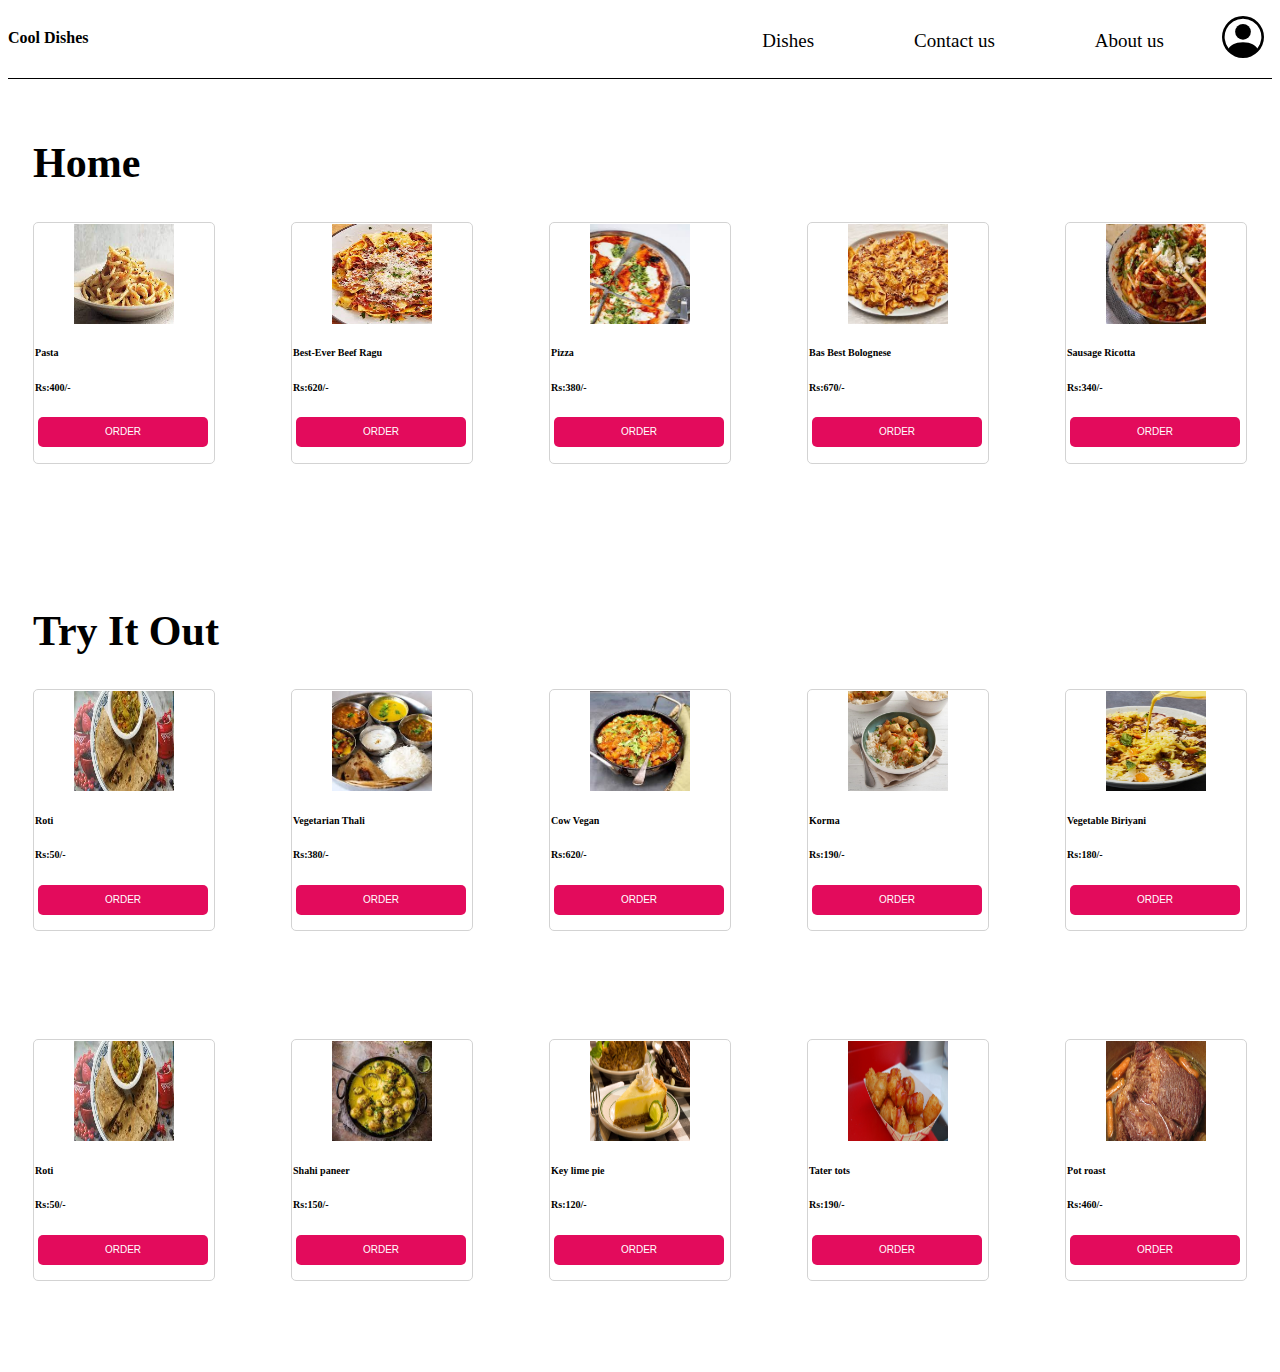
<file: index.html>
<html lang="en">
    <link rel = "stylesheet" href = "styles.css">
<head>
    <title>Cool dishes</title>
    <meta charset="UTF-8">
    <meta name="viewport" content="width=device-width, initial-scale=1.0">
</head>
    <body class = "d1">
        <nav class = "navbar">
            <h4 class = "hl">Cool Dishes</h4>
            <div class = "dropdown">
            <a class = "link">Dishes</a>
            <div class = "dc">
                <a href = "american dishes.html" class = "link1">American</a>
                <a href = "england dishes.html" class = "link1">England</a>
                <a href = "indian dishes.html" class = "link1">Indian</a>
                <a href = "italian dishes.html" class = "link1">Italian</a>
                <a href = "mexican dishes.html" class = "link1">Mexican</a>
            </div>
        </div>
            <a href = "contactus.html" class = "link">Contact us</a>
            <a href = "aboutus.html" class = "link">About us</a>
            <div class = "ph">
                <svg xmlns="http://www.w3.org/2000/svg" width="42" height="42" fill="currentColor" class="pb" viewBox="0 0 16 16">
                    <path d="M11 6a3 3 0 1 1-6 0 3 3 0 0 1 6 0"/>
                    <path fill-rule="evenodd" d="M0 8a8 8 0 1 1 16 0A8 8 0 0 1 0 8m8-7a7 7 0 0 0-5.468 11.37C3.242 11.226 4.805 10 8 10s4.757 1.225 5.468 2.37A7 7 0 0 0 8 1"/>
                  </svg>
                <div class = "pl">
                    <a href = "profile.html" class = "link1">Profile</a>
                    <a href = "orders.html" class = "link1">Orders</a>
                    <a href = "cart.html" class = "link1">Cart</a>
                    <a href = "settings.html" class = "link1">Settings</a>
                    <a href = "logout.html" class = "link1">Logout</a>
                </div>
            </div>
        </nav>
        <section class = "Homepage">
            <h2>Home</h2>
        <section class = "italiandishes">
            <div class = "italiandisheslayout">
                <div class = "italiandishesitems">
                    <center><img src = "images/pata.jpg" class = "img"></center>
                    <b><h6>Pasta</h6></b>
                    <b><h6>Rs:400/-</h6></b>
                </div>
                <button type = "submit" class = "orderbutton">ORDER</button>
            </div>



                <div class = "italiandisheslayout">
                    <div class = "italiandishesitems">
                        <center><img src = "images/Best-ever beef ragu.jpg" class = "img"></center>
                        <b><h6>Best-Ever Beef Ragu</h6></b>
                        <b><h6>Rs:620/-</h6></b>
                    </div>
                    <button type = "submit" class = "orderbutton">ORDER</button>
                </div>



                    <div class = "italiandisheslayout">
                        <div class = "italiandishesitems">
                            <center><img src = "images/Pizza.jpg" class = "img"></center>
                            <b><h6>Pizza</h6></b>
                            <b><h6>Rs:380/-</h6></b>
                        </div>
                        <button type = "submit" class = "orderbutton">ORDER</button>
                    </div>



                        <div class = "italiandisheslayout">
                            <div class = "italiandishesitems">
                                <center><img src = "images/Bas best bolognese.jpg" class = "img"></center>
                                <b><h6>Bas Best Bolognese</h6></b>
                                <b><h6>Rs:670/-</h6></b>
                            </div>
                            <button type = "submit" class = "orderbutton">ORDER</button>
                        </div>




                            <div class = "italiandisheslayout">
                                <div class = "italiandishesitems">
                                    <center><img src = "images/Macaroni with sausage ricota.jpg" class = "img"></center>
                                    <b><h6>Sausage Ricotta</h6></b>
                                    <b><h6>Rs:340/-</h6></b>
                                </div>
                                <button type = "submit" class = "orderbutton">ORDER</button>
                            </div>



        </section>
        </section>
            


        <section class = "Homepage1">
            <h2>Try It Out</h2>
        <section class = "Tryitout">
        <div class = "italiandisheslayout">
            <div class = "italiandishesitems">
                <center><img src = "images/roti.jpg" class = "img"></center>
                <h6>Roti</h6>
                <h6>Rs:50/-</h6>
            </div>
            <button type = "submit" class = "orderbutton">ORDER</button>
        </div>




        <div class = "italiandisheslayout">
            <div class = "italiandishesitems">
                <center><img src = "images/vegetarian thali.jpg" class = "img"></center>
                <h6>Vegetarian Thali</h6>
                <h6>Rs:380/-</h6>
            </div>
            <button type = "submit" class = "orderbutton">ORDER</button>
        </div>





        <div class = "italiandisheslayout">
            <div class = "italiandishesitems">
                <center><img src = "images/cow vegan.jpg" class = "img"></center>
                <h6>Cow Vegan</h6>
                <h6>Rs:620/-</h6>
            </div>
            <button type = "submit" class = "orderbutton">ORDER</button>
        </div>




        <div class = "italiandisheslayout">
            <div class = "italiandishesitems">
                <center><img src = "images/korma.jpg" class = "img"></center>
                <h6>Korma</h6>
                <h6>Rs:190/-</h6>
            </div>
            <button type = "submit" class = "orderbutton">ORDER</button>
        </div>





        <div class = "italiandisheslayout">
            <div class = "italiandishesitems">
                <center><img src = "images/vegetable biriyani.jpg" class = "img"></center>
                <h6>Vegetable Biriyani</h6>
                <h6>Rs:180/-</h6>
            </div>
            <button type = "submit" class = "orderbutton">ORDER</button>
        </div>
    </section>
</section>

        <section class = "Homepage2">
        <section class = "Tryitout">
            <div class = "italiandisheslayout">
                <div class = "italiandishesitems">
                    <center><img src = "images/roti.jpg" class = "img"></center>
                    <h6>Roti</h6>
                    <h6>Rs:50/-</h6>
                </div>
                <button type = "submit" class = "orderbutton">ORDER</button>
            </div>



            <div class = "italiandisheslayout">
                <div class = "italiandishesitems">
                    <center><img src = "images/shahi paneer.jpg" class = "img"></center>
                    <h6>Shahi paneer</h6>
                    <h6>Rs:150/-</h6>
                </div>
                <button type = "submit" class = "orderbutton">ORDER</button>
            </div>





            <div class = "italiandisheslayout">
                <div class = "italiandishesitems">
                    <center><img src = "images/keylimepie.jpg" class = "img"></center>
                    <h6>Key lime pie</h6>
                    <h6>Rs:120/-</h6>
                </div>
                <button type = "submit" class = "orderbutton">ORDER</button>
            </div>



            <div class = "italiandisheslayout">
                <div class = "italiandishesitems">
                    <center><img src = "images/tatertots.jpg" class = "img"></center>
                    <h6>Tater tots</h6>
                    <h6>Rs:190/-</h6>
                </div>
                <button type = "submit" class = "orderbutton">ORDER</button>
            </div>






            <div class = "italiandisheslayout">
                <div class = "italiandishesitems">
                    <center><img src = "images/potroast.jpg" class = "img"></center>
                    <h6>Pot roast</h6>
                    <h6>Rs:460/-</h6>
                </div>
                <button type = "submit" class = "orderbutton">ORDER</button>
            </div>









        </section>
    </section>



    </body>
    </html>
</file>
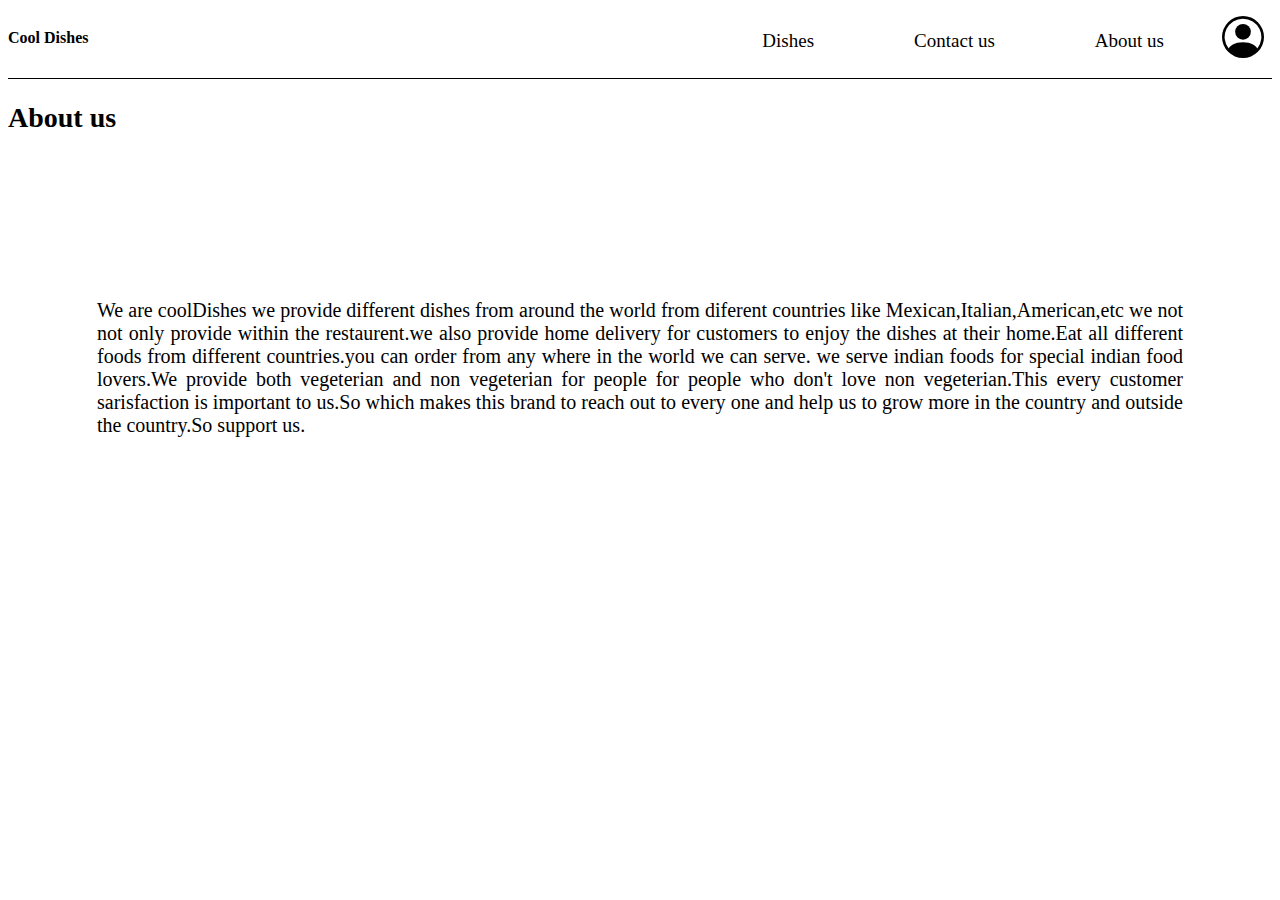
<file: aboutus.html>
<!DOCTYPE html>
<html lang="en">
    <link rel = "stylesheet" href = "styles.css">
<head>
    <title>Cool dishes</title>
</head>
    <body class = "d1">
        <nav class = "navbar">
            <h4 class = "hl">Cool Dishes</h4>
            <div class = "dropdown">
            <a class = "link">Dishes</a>
            <div class = "dc">
                <a href = "american dishes.html" class = "link1">American</a>
                <a href = "england dishes.html" class = "link1">England</a>
                <a href = "indian dishes.html" class = "link1">Indian</a>
                <a href = "italian dishes.html" class = "link1">Italian</a>
                <a href = "mexican dishes.html" class = "link1">Mexican</a>
            </div>
        </div>
            <a href = "contactus.html" class = "link">Contact us</a>
            <a href = "aboutus.html" class = "link">About us</a>
            <div class = "ph">
                <svg xmlns="http://www.w3.org/2000/svg" width="42" height="42" fill="currentColor" class="pb" viewBox="0 0 16 16">
                    <path d="M11 6a3 3 0 1 1-6 0 3 3 0 0 1 6 0"/>
                    <path fill-rule="evenodd" d="M0 8a8 8 0 1 1 16 0A8 8 0 0 1 0 8m8-7a7 7 0 0 0-5.468 11.37C3.242 11.226 4.805 10 8 10s4.757 1.225 5.468 2.37A7 7 0 0 0 8 1"/>
                  </svg>
                <div class = "pl">
                    <a href = "profile.html" class = "link1">Profile</a>
                    <a href = "orders.html" class = "link1">Orders</a>
                    <a href = "cart.html" class = "link1">Cart</a>
                    <a href = "settings.html" class = "link1">Settings</a>
                    <a href = "logout.html" class = "link1">Logout</a>
                </div>
            </div>
        </nav>
        <h2 class = "acz">About us</h2>
        <div class = "a1">
            <div>
            <p>We are coolDishes we provide different dishes from around the world from diferent countries like Mexican,Italian,American,etc
                 we not not only provide within the restaurent.we also provide home delivery for customers to enjoy the dishes at
                  their home.Eat all different foods from different countries.you can order from any where in the world we can serve.
                  we serve indian foods for special indian food lovers.We provide both vegeterian and non vegeterian for people 
                  for people who don't love non vegeterian.This every customer sarisfaction is important to us.So which makes this brand 
                  to reach out to every one and help us to grow more in the country and outside the country.So support us.<p>
            </div>
        </div>    
        </body>
 </html>
</file>
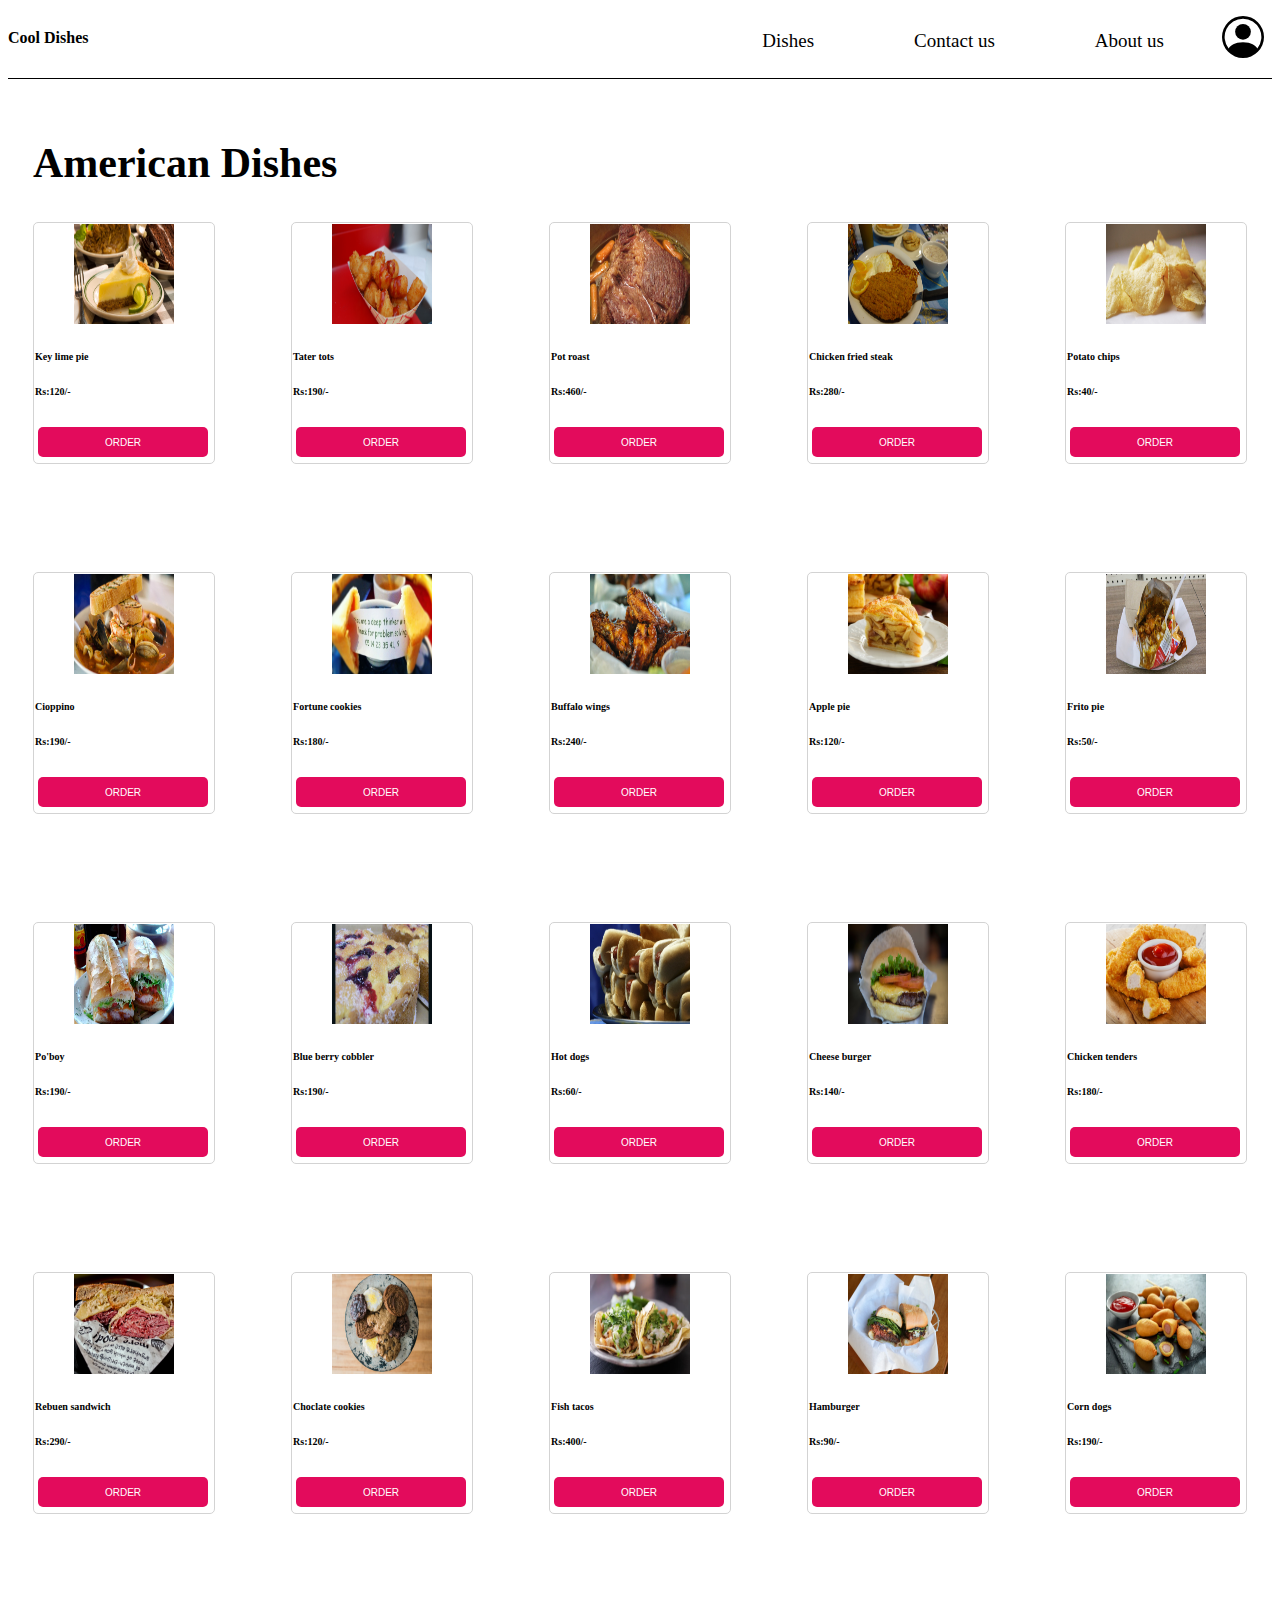
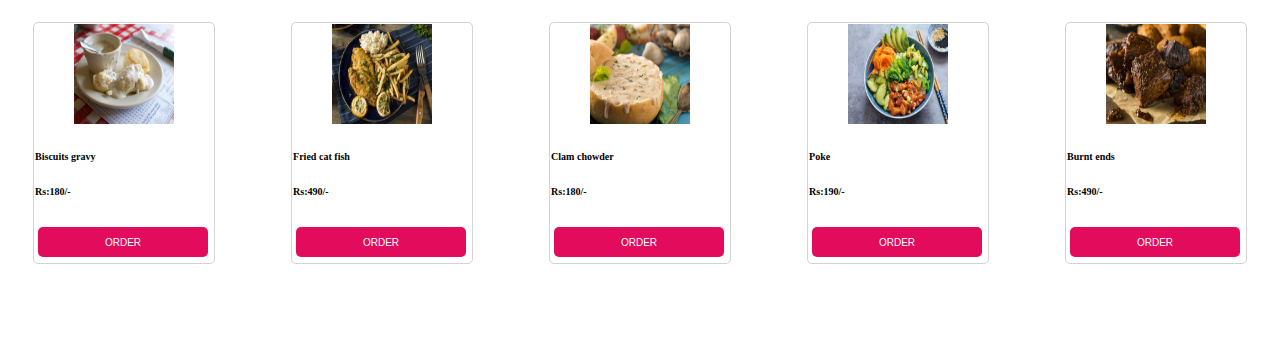
<file: american dishes.html>
<!DOCTYPE html>
<html lang="en">
    <link rel = "stylesheet" href = "styles.css">
<head>
    <title>Cool dishes</title>
</head>
    <body class = "d1">
        <nav class = "navbar">
            <h4 class = "hl">Cool Dishes</h4>
            <div class = "dropdown">
            <a class = "link">Dishes</a>
            <div class = "dc">
                <a href = "american dishes.html" class = "link1">American</a>
                <a href = "england dishes.html" class = "link1">England</a>
                <a href = "indian dishes.html" class = "link1">Indian</a>
                <a href = "italian dishes.html" class = "link1">Italian</a>
                <a href = "mexican dishes.html" class = "link1">Mexican</a>
            </div>
        </div>
            <a href = "contactus.html" class = "link">Contact us</a>
            <a href = "aboutus.html" class = "link">About us</a>
            <div class = "ph">
                <svg xmlns="http://www.w3.org/2000/svg" width="42" height="42" fill="currentColor" class="pb" viewBox="0 0 16 16">
                    <path d="M11 6a3 3 0 1 1-6 0 3 3 0 0 1 6 0"/>
                    <path fill-rule="evenodd" d="M0 8a8 8 0 1 1 16 0A8 8 0 0 1 0 8m8-7a7 7 0 0 0-5.468 11.37C3.242 11.226 4.805 10 8 10s4.757 1.225 5.468 2.37A7 7 0 0 0 8 1"/>
                  </svg>
                <div class = "pl">
                    <a href = "profile.html" class = "link1">Profile</a>
                    <a href = "orders.html" class = "link1">Orders</a>
                    <a href = "cart.html" class = "link1">Cart</a>
                    <a href = "settings.html" class = "link1">Settings</a>
                    <a href = "logout.html" class = "link1">Logout</a>
                </div>
            </div>
        </nav>
        <section class = "Homepage">
            <h2>American Dishes</h2>
        <section class = "italiandishes">
            <div class = "italiandisheslayout">
                <div class = "italiandishesitems">
                    <center><img src = "images/keylimepie.jpg" class = "img"></center>
                    <b><h6>Key lime pie</h6></b>
                    <b><h6>Rs:120/-</h6></b>
                </div>
                <button type = "submit" class = "orderbutton">ORDER</button>
            </div>




            <div class = "italiandisheslayout">
                 <div class = "italiandishesitems">
                    <center><img src = "images/tatertots.jpg" class = "img"></center>
                    <b><h6>Tater tots</h6></b>
                    <b><h6>Rs:190/-</h6></b>
                </div>
                <button type = "submit" class = "orderbutton">ORDER</button>
            </div>

            <div class = "italiandisheslayout">
                <div class = "italiandishesitems">
                     <center><img src = "images/potroast.jpg" class = "img"></center>
                     <b><h6>Pot roast</h6></b>
                     <b><h6>Rs:460/-</h6></b>
                 </div>
                 <button type = "submit" class = "orderbutton">ORDER</button>
            </div>


            <div class = "italiandisheslayout">
                <div class = "italiandishesitems">
                    <center><img src = "images/chickenfriedsteak.jpg" class = "img"></center>
                    <b><h6>Chicken fried steak</h6></b>
                    <b><h6>Rs:280/-</h6></b>
                </div>
                <button type = "submit" class = "orderbutton">ORDER</button>
            </div>



            <div class = "italiandisheslayout">
                <div class = "italiandishesitems">
                    <center><img src = "images/potatochips.jpg" class = "img"></center>
                    <b><h6>Potato chips</h6></b>
                    <b><h6>Rs:40/-</h6></b>
                </div>
                <button type = "submit" class = "orderbutton">ORDER</button>
            </div>




        </section>
        </section>



        <section class = "Homepage1">
        <section class = "italiandishes">
            <div class = "italiandisheslayout">
                <div class = "italiandishesitems">
                    <center><img src = "images/cioppino.jpg" class = "img"></center>
                    <b><h6>Cioppino</h6></b>
                    <b><h6>Rs:190/-</h6></b>
                </div>
                <button type = "submit" class = "orderbutton">ORDER</button>
            </div>




            <div class = "italiandisheslayout">
            <div class = "italiandishesitems">
                        <center><img src = "images/fortunecookies.jpg" class = "img"></center>
                        <b><h6>Fortune cookies</h6></b>
                        <b><h6>Rs:180/-</h6></b>
                    </div>
                    <button type = "submit" class = "orderbutton">ORDER</button>
                </div>




                
            <div class = "italiandisheslayout">
                <div class = "italiandishesitems">
                    <center><img src = "images/buffalowings.jpg" class = "img"></center>
                    <b><h6>Buffalo wings</h6></b>
                    <b><h6>Rs:240/-</h6></b>
                </div>
                <button type = "submit" class = "orderbutton">ORDER</button>
            </div>




             <div class = "italiandisheslayout">
                <div class = "italiandishesitems">
                        <center><img src = "images/applepie.jpg" class = "img"></center>
                        <b><h6>Apple pie</h6></b>
                        <b><h6>Rs:120/-</h6></b>
                 </div>
                    <button type = "submit" class = "orderbutton">ORDER</button>
            </div>







                    <div class = "italiandisheslayout">
                        <div class = "italiandishesitems">
                            <center><img src = "images/fritopie.jpg" class = "img"></center>
                            <b><h6>Frito pie</h6></b>
                            <b><h6>Rs:50/-</h6></b>
                        </div>
                        <button type = "submit" class = "orderbutton">ORDER</button>
                    </div>



                </section>
                </section>



        <section class = "Homepage">
        <section class = "italiandishes">
            <div class = "italiandisheslayout">
                <div class = "italiandishesitems">
                            <center><img src = "images/po'boy.jpg" class = "img"></center>
                                <b><h6>Po'boy</h6></b>
                                <b><h6>Rs:190/-</h6></b>
                 </div>
                <button type = "submit" class = "orderbutton">ORDER</button>
            </div>




            <div class = "italiandisheslayout">
                <div class = "italiandishesitems">
                    <center><img src = "images/blueberrycobbler.jpg" class = "img"></center>
                        <b><h6>Blue berry cobbler</h6></b>
                        <b><h6>Rs:190/-</h6></b>
                </div>
                <button type = "submit" class = "orderbutton">ORDER</button>
             </div>



             <div class = "italiandisheslayout">
                 <div class = "italiandishesitems">
                    <center><img src = "images/hotdogs.jpg" class = "img"></center>
                        <b><h6>Hot dogs</h6></b>
                        <b><h6>Rs:60/-</h6></b>
                 </div>
                <button type = "submit" class = "orderbutton">ORDER</button>
            </div>






            <div class = "italiandisheslayout">
                <div class = "italiandishesitems">
                    <center><img src = "images/cheeseburger.jpg" class = "img"></center>
                        <b><h6>Cheese burger</h6></b>
                        <b><h6>Rs:140/-</h6></b>
                </div>
                 <button type = "submit" class = "orderbutton">ORDER</button>
            </div>

                                    

            <div class = "italiandisheslayout">
                <div class = "italiandishesitems">
                    <center><img src = "images/chickentenders.jpg" class = "img"></center>
                        <b><h6>Chicken tenders</h6></b>
                        <b><h6>Rs:180/-</h6></b>
                </div>
                <button type = "submit" class = "orderbutton">ORDER</button>
            </div>



            </section>
             </section>




         <section class = "Homepage">
         <section class = "italiandishes">
            <div class = "italiandisheslayout">
                <div class = "italiandishesitems">
                    <center><img src = "images/reubensandwich.jpg" class = "img"></center>
                    <b><h6>Rebuen sandwich</h6></b>
                    <b><h6>Rs:290/-</h6></b>
                </div>
                <button type = "submit" class = "orderbutton">ORDER</button>
            </div>



            <div class = "italiandisheslayout">
                <div class = "italiandishesitems">
                    <center><img src = "images/choclatecookies.jpg" class = "img"></center>
                    <b><h6>Choclate cookies</h6></b>
                    <b><h6>Rs:120/-</h6></b>
                </div>
                <button type = "submit" class = "orderbutton">ORDER</button>
            </div>




            <div class = "italiandisheslayout">
                <div class = "italiandishesitems">
                    <center><img src = "images/fishtacos.jpg" class = "img"></center>
                    <b><h6>Fish tacos</h6></b>
                    <b><h6>Rs:400/-</h6></b>
                </div>
                <button type = "submit" class = "orderbutton">ORDER</button>
            </div>




            <div class = "italiandisheslayout">
                 <div class = "italiandishesitems">
                    <center><img src = "images/hamburger.jpg" class = "img"></center>
                    <b><h6>Hamburger</h6></b>
                    <b><h6>Rs:90/-</h6></b>
                </div>
                <button type = "submit" class = "orderbutton">ORDER</button>
            </div>




            <div class = "italiandisheslayout">
                <div class = "italiandishesitems">
                    <center><img src = "images/corndogs.jpg" class = "img"></center>
                    <b><h6>Corn dogs</h6></b>
                    <b><h6>Rs:190/-</h6></b>
                </div>
                <button type = "submit" class = "orderbutton">ORDER</button>
            </div>



            </section>
            </section>



        <section class = "Homepage">
        <section class = "italiandishes">
            <div class = "italiandisheslayout">
                <div class = "italiandishesitems">
                    <center><img src = "images/biscuitsgravy.jpg" class = "img"></center>
                    <b><h6>Biscuits gravy</h6></b>
                    <b><h6>Rs:180/-</h6></b>
                </div>
                <button type = "submit" class = "orderbutton">ORDER</button>
            </div>



            <div class = "italiandisheslayout">
                <div class = "italiandishesitems">
                    <center><img src = "images/friedcatfish.jpg" class = "img"></center>
                    <b><h6>Fried cat fish</h6></b>
                    <b><h6>Rs:490/-</h6></b>
                </div>
                <button type = "submit" class = "orderbutton">ORDER</button>
            </div>





            <div class = "italiandisheslayout">
                 <div class = "italiandishesitems">
                    <center><img src = "images/clamchowder.jpg" class = "img"></center>
                    <b><h6>Clam chowder</h6></b>
                    <b><h6>Rs:180/-</h6></b>
                </div>
                <button type = "submit" class = "orderbutton">ORDER</button>
            </div>




            <div class = "italiandisheslayout">
                <div class = "italiandishesitems">
                    <center><img src = "images/poke.jpg" class = "img"></center>
                    <b><h6>Poke</h6></b>
                    <b><h6>Rs:190/-</h6></b>
                </div>
                <button type = "submit" class = "orderbutton">ORDER</button>
            </div>




            <div class = "italiandisheslayout">
                <div class = "italiandishesitems">
                    <center><img src = "images/burntends.jpg" class = "img"></center>
                    <b><h6>Burnt ends</h6></b>
                    <b><h6>Rs:490/-</h6></b>
                </div>
                <button type = "submit" class = "orderbutton">ORDER</button>
            </div>



            </section>
            </section>     
        </body>
 </html>
</file>
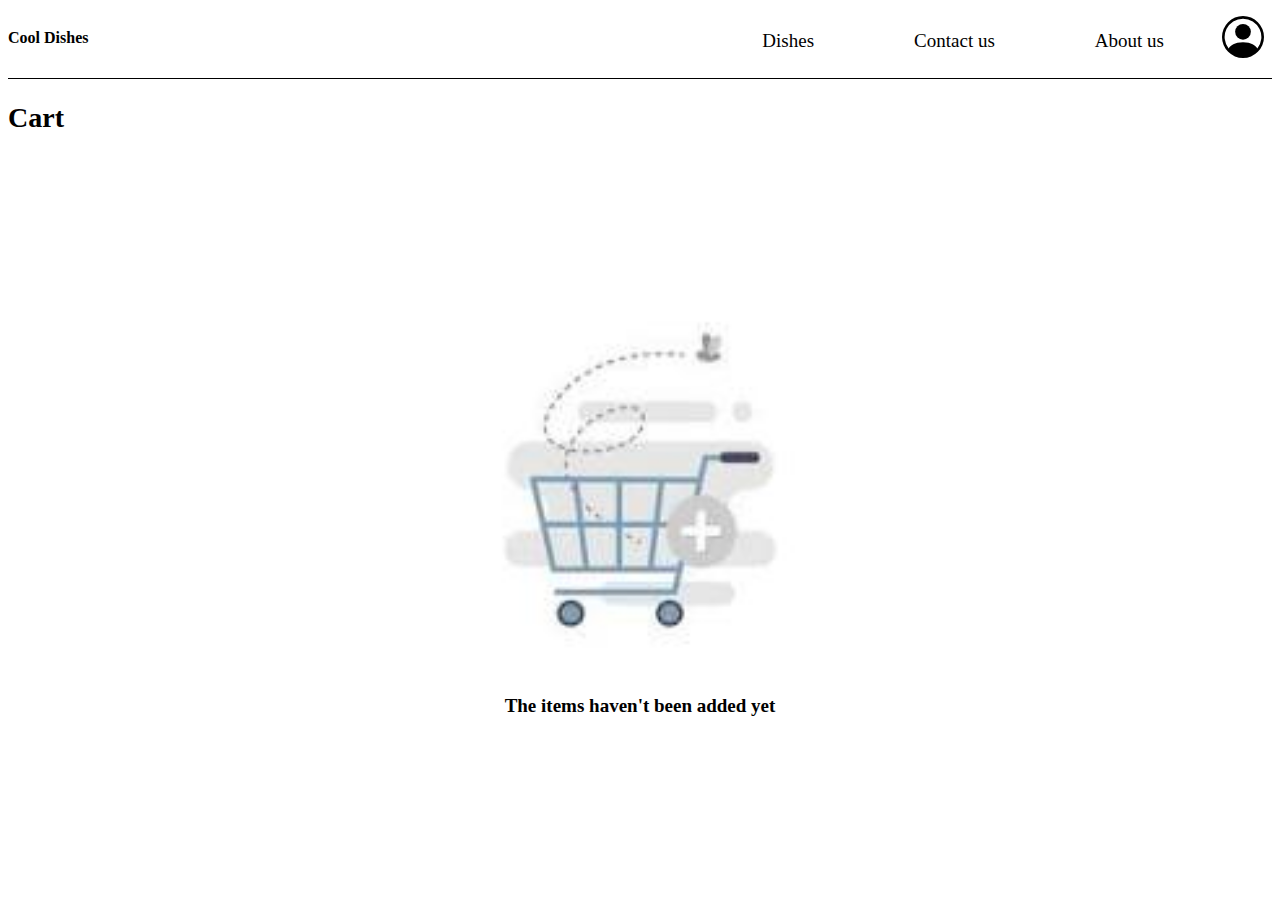
<file: cart.html>
<html><!DOCTYPE html>
<html lang="en">
    <link rel = "stylesheet" href = "styles.css">
<head>
    <title>Cool dishes</title>
</head>
    <body class = "d1">
        <nav class = "navbar">
            <h4 class = "hl">Cool Dishes</h4>
            <div class = "dropdown">
            <a class = "link">Dishes</a>
            <div class = "dc">
                <a href = "american dishes.html" class = "link1">American</a>
                <a href = "england dishes.html" class = "link1">England</a>
                <a href = "indian dishes.html" class = "link1">Indian</a>
                <a href = "italian dishes.html" class = "link1">Italian</a>
                <a href = "mexican dishes.html" class = "link1">Mexican</a>
            </div>
        </div>
            <a href = "contactus.html" class = "link">Contact us</a>
            <a href = "aboutus.html" class = "link">About us</a>
            <div class = "ph">
                <svg xmlns="http://www.w3.org/2000/svg" width="42" height="42" fill="currentColor" class="pb" viewBox="0 0 16 16">
                    <path d="M11 6a3 3 0 1 1-6 0 3 3 0 0 1 6 0"/>
                    <path fill-rule="evenodd" d="M0 8a8 8 0 1 1 16 0A8 8 0 0 1 0 8m8-7a7 7 0 0 0-5.468 11.37C3.242 11.226 4.805 10 8 10s4.757 1.225 5.468 2.37A7 7 0 0 0 8 1"/>
                  </svg>
                <div class = "pl">
                    <a href = "profile.html" class = "link1">Profile</a>
                    <a href = "orders.html" class = "link1">Orders</a>
                    <a href = "cart.html" class = "link1">Cart</a>
                    <a href = "settings.html" class = "link1">Settings</a>
                    <a href = "logout.html" class = "link1">Logout</a>
                </div>
            </div>
        </nav>
        <h2 class = "cartlogo">Cart</h2>
          <center><img  src = "images/cartnothing.jpg" class = "cartnothing"></center>
        <center><h2 class = "cartlogotext">The items haven't been added yet</h2></center>
    </body>
    </html>
</file>
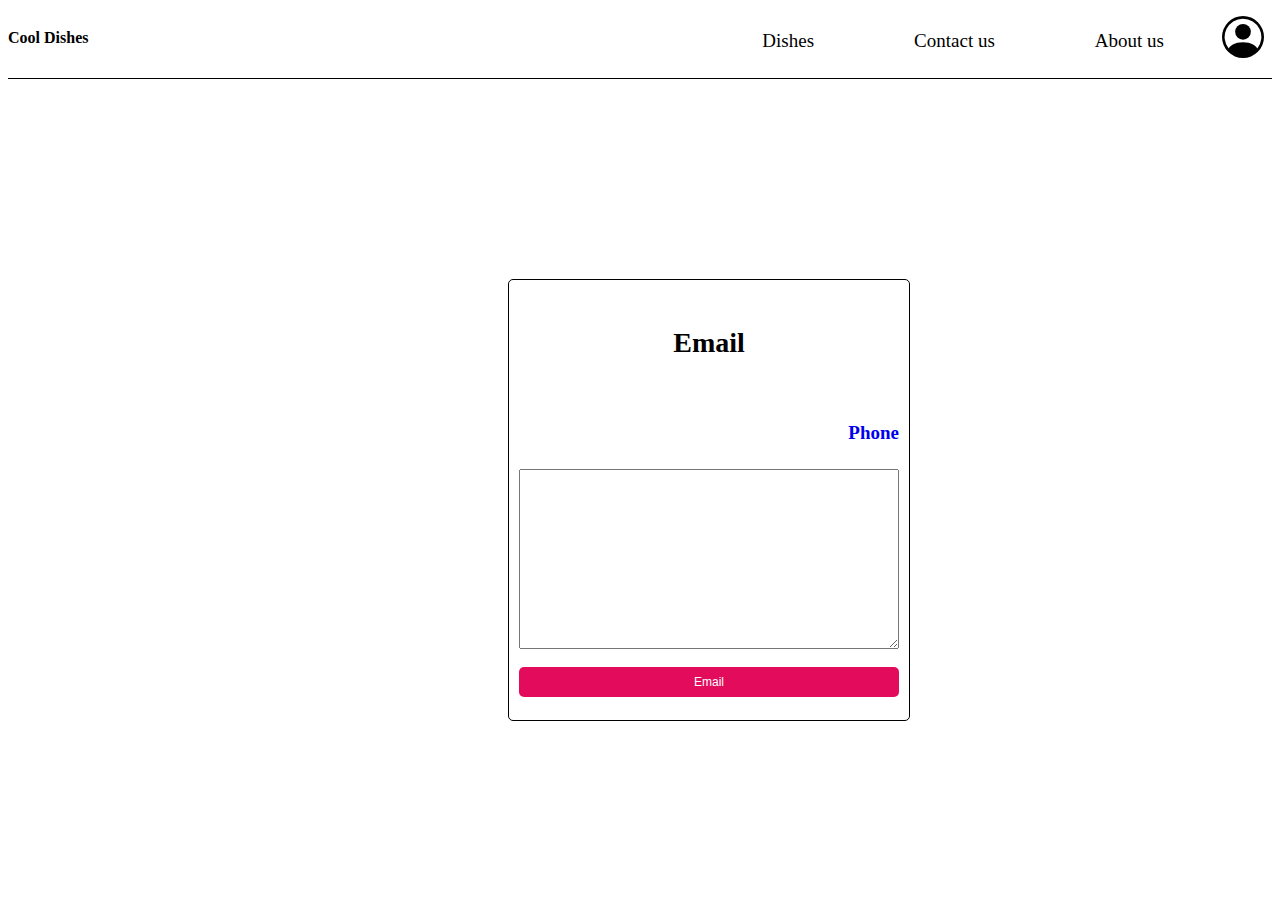
<file: contactus.html>
<html lang="en">
    <link rel = "stylesheet" href = "styles.css">
<head>
    <title>Cool dishes</title>
</head>
    <body class = "d1">
        <nav class = "navbar">
            <h4 class = "hl">Cool Dishes</h4>
            <div class = "dropdown">
            <a class = "link">Dishes</a>
            <div class = "dc">
                <a href = "american dishes.html" class = "link1">American</a>
                <a href = "england dishes.html" class = "link1">England</a>
                <a href = "indian dishes.html" class = "link1">Indian</a>
                <a href = "italian dishes.html" class = "link1">Italian</a>
                <a href = "mexican dishes.html" class = "link1">Mexican</a>
            </div>
        </div>
            <a href = "contactus.html" class = "link">Contact us</a>
            <a href = "aboutus.html" class = "link">About us</a>
            <div class = "ph">
                <svg xmlns="http://www.w3.org/2000/svg" width="42" height="42" fill="currentColor" class="pb" viewBox="0 0 16 16">
                    <path d="M11 6a3 3 0 1 1-6 0 3 3 0 0 1 6 0"/>
                    <path fill-rule="evenodd" d="M0 8a8 8 0 1 1 16 0A8 8 0 0 1 0 8m8-7a7 7 0 0 0-5.468 11.37C3.242 11.226 4.805 10 8 10s4.757 1.225 5.468 2.37A7 7 0 0 0 8 1"/>
                  </svg>
                <div class = "pl">
                    <a href = "profile.html" class = "link1">Profile</a>
                    <a href = "orders.html" class = "link1">Orders</a>
                    <a href = "cart.html" class = "link1">Cart</a>
                    <a href = "settings.html" class = "link1">Settings</a>
                    <a href = "logout.html" class = "link1">Logout</a>
                </div>
            </div>
        </nav>
        <section class = "contactusphone">
            <section class = "contactusemail">
                <div class = "contactformblock">
                            <h4 class = "contactphonetext">Email</h4>
                <a href = "phone.html"><h4 class = "contactemail">Phone</h4></a>
                    <div class = "contactformtext1">
                        <textarea class = "contactformtextarea">
                        </textarea>
                        <br>
                        <br>
                        <button type = "submit" class = "phone">Email</button>
                    </div>
                </div>
            </section>
        </section>    
    <body>
</html>
</file>
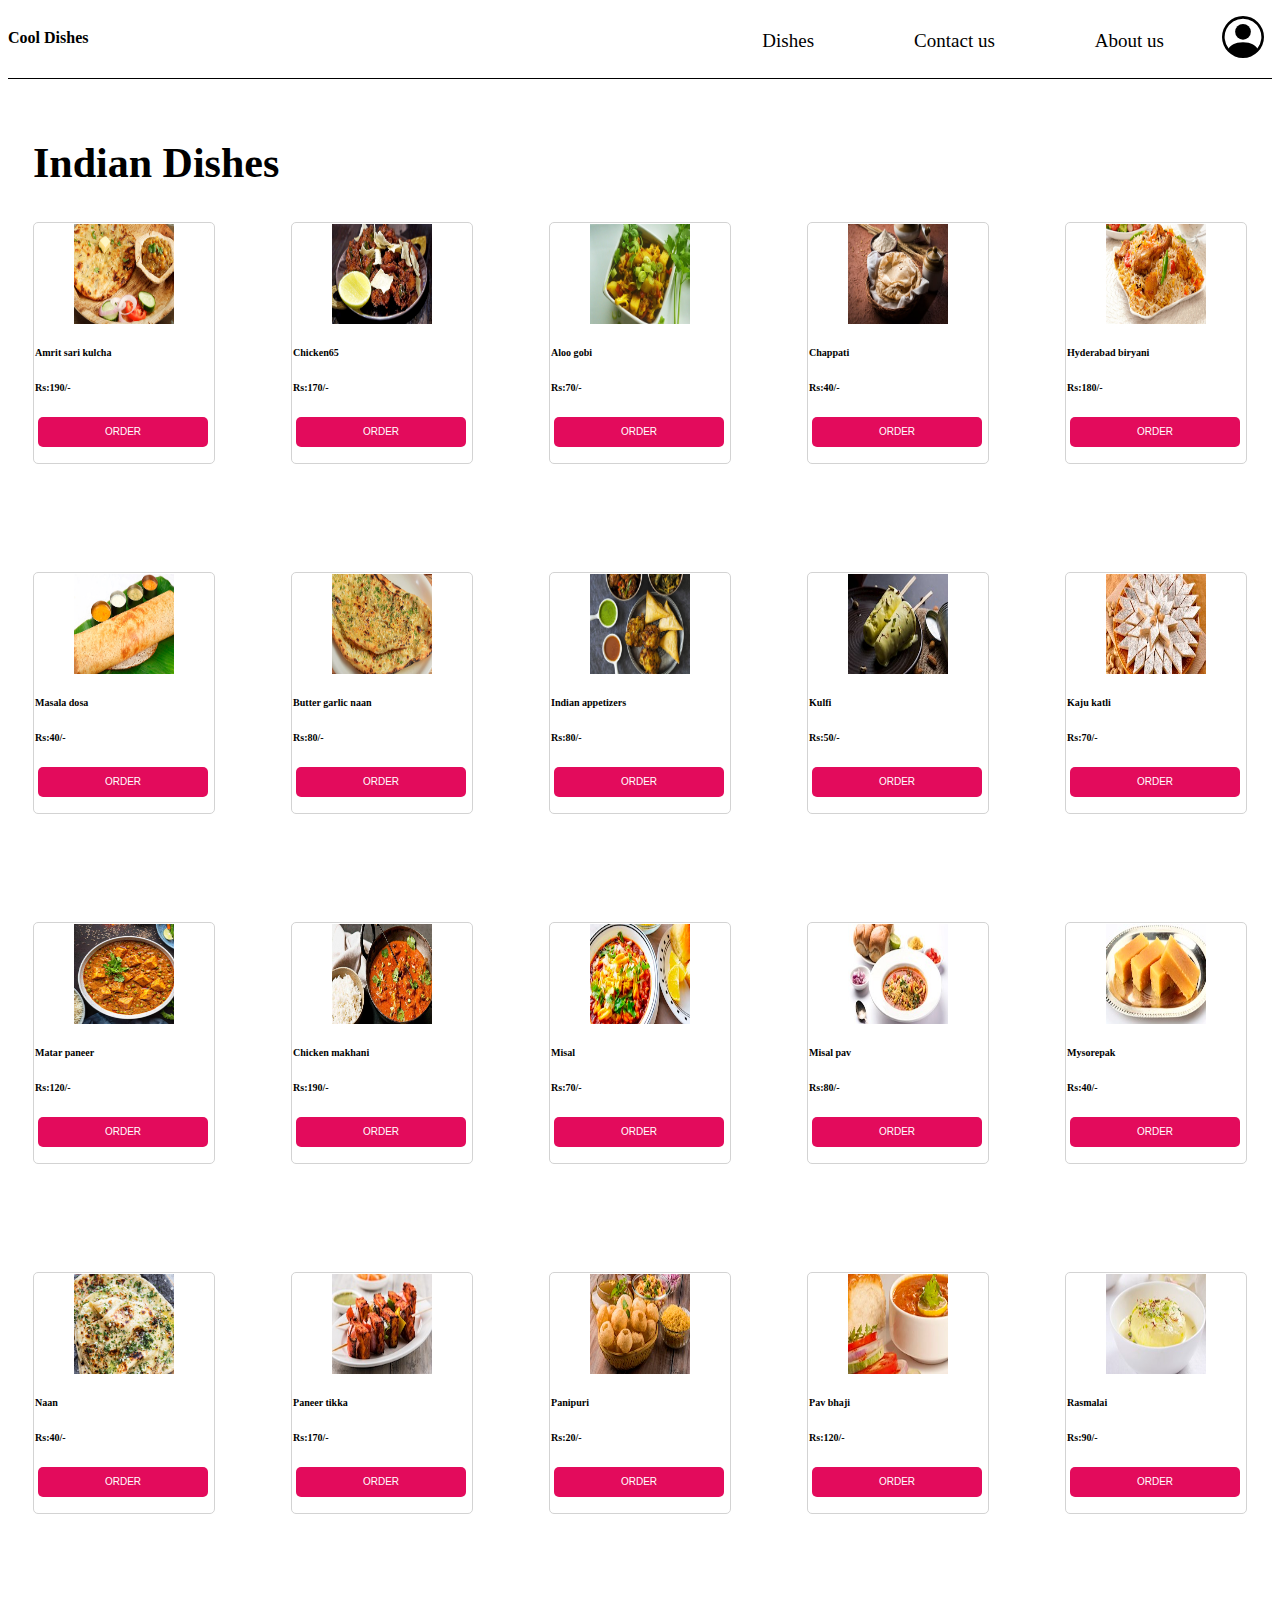
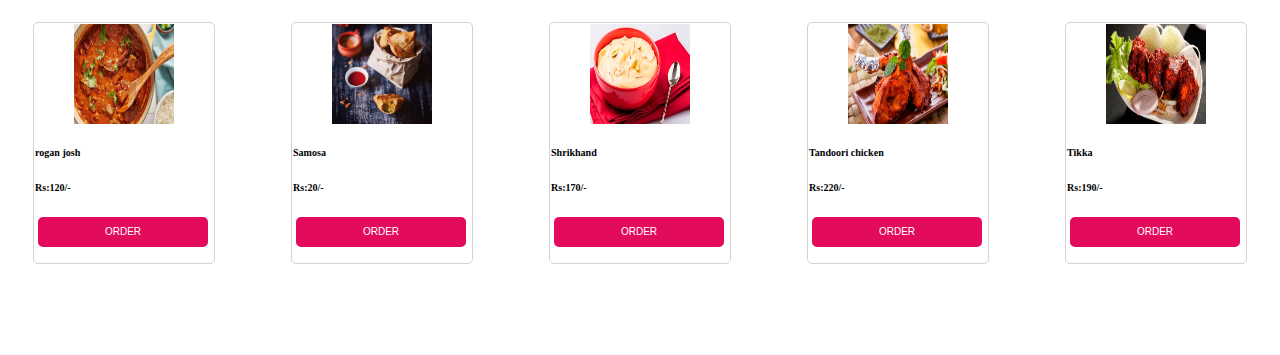
<file: indian dishes.html>
<html><!DOCTYPE html>
<html lang="en">
    <link rel = "stylesheet" href = "styles.css">
<head>
    <title>Cool dishes</title>
</head>
    <body class = "d1">
        <nav class = "navbar">
            <h4 class = "hl">Cool Dishes</h4>
            <div class = "dropdown">
            <a class = "link">Dishes</a>
            <div class = "dc">
                <a href = "american dishes.html" class = "link1">American</a>
                <a href = "england dishes.html" class = "link1">England</a>
                <a href = "indian dishes.html" class = "link1">Indian</a>
                <a href = "italian dishes.html" class = "link1">Italian</a>
                <a href = "mexican dishes.html" class = "link1">Mexican</a>
            </div>
        </div>
            <a href = "contactus.html" class = "link">Contact us</a>
            <a href = "aboutus.html" class = "link">About us</a>
            <div class = "ph">
                <svg xmlns="http://www.w3.org/2000/svg" width="42" height="42" fill="currentColor" class="pb" viewBox="0 0 16 16">
                    <path d="M11 6a3 3 0 1 1-6 0 3 3 0 0 1 6 0"/>
                    <path fill-rule="evenodd" d="M0 8a8 8 0 1 1 16 0A8 8 0 0 1 0 8m8-7a7 7 0 0 0-5.468 11.37C3.242 11.226 4.805 10 8 10s4.757 1.225 5.468 2.37A7 7 0 0 0 8 1"/>
                  </svg>
                <div class = "pl">
                    <a href = "profile.html" class = "link1">Profile</a>
                    <a href = "orders.html" class = "link1">Orders</a>
                    <a href = "cart.html" class = "link1">Cart</a>
                    <a href = "settings.html" class = "link1">Settings</a>
                    <a href = "logout.html" class = "link1">Logout</a>
                </div>
            </div>
        </nav>
        <section class = "Homepage">
            <h2>Indian Dishes</h2>
        <section class = "italiandishes">
            <div class = "italiandisheslayout">
                <div class = "italiandishesitems">
                    <center><img src = "images/amritsarikulcha.jpg" class = "img"></center>
                    <b><h6>Amrit sari kulcha</h6></b>
                    <b><h6>Rs:190/-</h6></b>
                </div>
                <button type = "submit" class = "orderbutton">ORDER</button>
            </div>




            <div class = "italiandisheslayout">
                 <div class = "italiandishesitems">
                    <center><img src = "images/chicken65.jpg" class = "img"></center>
                    <b><h6>Chicken65</h6></b>
                    <b><h6>Rs:170/-</h6></b>
                </div>
                <button type = "submit" class = "orderbutton">ORDER</button>
            </div>

            <div class = "italiandisheslayout">
                <div class = "italiandishesitems">
                     <center><img src = "images/aloogobi.jpg" class = "img"></center>
                     <b><h6>Aloo gobi</h6></b>
                     <b><h6>Rs:70/-</h6></b>
                 </div>
                 <button type = "submit" class = "orderbutton">ORDER</button>
            </div>


            <div class = "italiandisheslayout">
                <div class = "italiandishesitems">
                    <center><img src = "images/chappati.jpg" class = "img"></center>
                    <b><h6>Chappati</h6></b>
                    <b><h6>Rs:40/-</h6></b>
                </div>
                <button type = "submit" class = "orderbutton">ORDER</button>
            </div>



            <div class = "italiandisheslayout">
                <div class = "italiandishesitems">
                    <center><img src = "images/hyderabadbiryani.jpg" class = "img"></center>
                    <b><h6>Hyderabad biryani</h6></b>
                    <b><h6>Rs:180/-</h6></b>
                </div>
                <button type = "submit" class = "orderbutton">ORDER</button>
            </div>




        </section>
        </section>



        <section class = "Homepage1">
        <section class = "italiandishes">
            <div class = "italiandisheslayout">
                <div class = "italiandishesitems">
                    <center><img src = "images/masaladosa.jpg" class = "img"></center>
                    <b><h6>Masala dosa</h6></b>
                    <b><h6>Rs:40/-</h6></b>
                </div>
                <button type = "submit" class = "orderbutton">ORDER</button>
            </div>




            <div class = "italiandisheslayout">
            <div class = "italiandishesitems">
                        <center><img src = "images/buttergarlicnaan.jpg" class = "img"></center>
                        <b><h6>Butter garlic naan</h6></b>
                        <b><h6>Rs:80/-</h6></b>
                    </div>
                    <button type = "submit" class = "orderbutton">ORDER</button>
                </div>




                
            <div class = "italiandisheslayout">
                <div class = "italiandishesitems">
                    <center><img src = "images/indianappetizers.jpg" class = "img"></center>
                    <b><h6>Indian appetizers</h6></b>
                    <b><h6>Rs:80/-</h6></b>
                </div>
                <button type = "submit" class = "orderbutton">ORDER</button>
            </div>




             <div class = "italiandisheslayout">
                <div class = "italiandishesitems">
                        <center><img src = "images/kulfi.jpg" class = "img"></center>
                        <b><h6>Kulfi</h6></b>
                        <b><h6>Rs:50/-</h6></b>
                 </div>
                    <button type = "submit" class = "orderbutton">ORDER</button>
            </div>







                    <div class = "italiandisheslayout">
                        <div class = "italiandishesitems">
                            <center><img src = "images/kajukatli.jpg" class = "img"></center>
                            <b><h6>Kaju katli</h6></b>
                            <b><h6>Rs:70/-</h6></b>
                        </div>
                        <button type = "submit" class = "orderbutton">ORDER</button>
                    </div>



                </section>
                </section>



        <section class = "Homepage1">
        <section class = "italiandishes">
            <div class = "italiandisheslayout">
                <div class = "italiandishesitems">
                            <center><img src = "images/matarpaneer.jpg" class = "img"></center>
                                <b><h6>Matar paneer</h6></b>
                                <b><h6>Rs:120/-</h6></b>
                 </div>
                <button type = "submit" class = "orderbutton">ORDER</button>
            </div>




            <div class = "italiandisheslayout">
                <div class = "italiandishesitems">
                    <center><img src = "images/chickenmakhani.jpg" class = "img"></center>
                        <b><h6>Chicken makhani</h6></b>
                        <b><h6>Rs:190/-</h6></b>
                </div>
                <button type = "submit" class = "orderbutton">ORDER</button>
             </div>



             <div class = "italiandisheslayout">
                 <div class = "italiandishesitems">
                    <center><img src = "images/misal.jpg" class = "img"></center>
                        <b><h6>Misal</h6></b>
                        <b><h6>Rs:70/-</h6></b>
                 </div>
                <button type = "submit" class = "orderbutton">ORDER</button>
            </div>






            <div class = "italiandisheslayout">
                <div class = "italiandishesitems">
                    <center><img src = "images/misalpav.jpg" class = "img"></center>
                        <b><h6>Misal pav</h6></b>
                        <b><h6>Rs:80/-</h6></b>
                </div>
                 <button type = "submit" class = "orderbutton">ORDER</button>
            </div>

                                    

            <div class = "italiandisheslayout">
                <div class = "italiandishesitems">
                    <center><img src = "images/mysorepak.jpg" class = "img"></center>
                        <b><h6>Mysorepak</h6></b>
                        <b><h6>Rs:40/-</h6></b>
                </div>
                <button type = "submit" class = "orderbutton">ORDER</button>
            </div>



            </section>
             </section>




         <section class = "Homepage">
        <section class = "italiandishes">
            <div class = "italiandisheslayout">
                <div class = "italiandishesitems">
                    <center><img src = "images/naan.jpg" class = "img"></center>
                    <b><h6>Naan</h6></b>
                    <b><h6>Rs:40/-</h6></b>
                </div>
                <button type = "submit" class = "orderbutton">ORDER</button>
            </div>



            <div class = "italiandisheslayout">
                <div class = "italiandishesitems">
                    <center><img src = "images/paneertikka.jpg" class = "img"></center>
                    <b><h6>Paneer tikka</h6></b>
                    <b><h6>Rs:170/-</h6></b>
                </div>
                <button type = "submit" class = "orderbutton">ORDER</button>
            </div>




            <div class = "italiandisheslayout">
                <div class = "italiandishesitems">
                    <center><img src = "images/panipuri.jpg" class = "img"></center>
                    <b><h6>Panipuri</h6></b>
                    <b><h6>Rs:20/-</h6></b>
                </div>
                <button type = "submit" class = "orderbutton">ORDER</button>
            </div>




            <div class = "italiandisheslayout">
                 <div class = "italiandishesitems">
                    <center><img src = "images/pavbhaji.jpg" class = "img"></center>
                    <b><h6>Pav bhaji</h6></b>
                    <b><h6>Rs:120/-</h6></b>
                </div>
                <button type = "submit" class = "orderbutton">ORDER</button>
            </div>




            <div class = "italiandisheslayout">
                <div class = "italiandishesitems">
                    <center><img src = "images/rasmalai.jpg" class = "img"></center>
                    <b><h6>Rasmalai</h6></b>
                    <b><h6>Rs:90/-</h6></b>
                </div>
                <button type = "submit" class = "orderbutton">ORDER</button>
            </div>



            </section>
            </section>



        <section class = "Homepage">
        <section class = "italiandishes">
            <div class = "italiandisheslayout">
                <div class = "italiandishesitems">
                    <center><img src = "images/roganjosh.jpg" class = "img"></center>
                    <b><h6>rogan josh</h6></b>
                    <b><h6>Rs:120/-</h6></b>
                </div>
                <button type = "submit" class = "orderbutton">ORDER</button>
            </div>



            <div class = "italiandisheslayout">
                <div class = "italiandishesitems">
                    <center><img src = "images/samosa.jpg" class = "img"></center>
                    <b><h6>Samosa</h6></b>
                    <b><h6>Rs:20/-</h6></b>
                </div>
                <button type = "submit" class = "orderbutton">ORDER</button>
            </div>





            <div class = "italiandisheslayout">
                 <div class = "italiandishesitems">
                    <center><img src = "images/shrikhand.jpg" class = "img"></center>
                    <b><h6>Shrikhand</h6></b>
                    <b><h6>Rs:170/-</h6></b>
                </div>
                <button type = "submit" class = "orderbutton">ORDER</button>
            </div>




            <div class = "italiandisheslayout">
                <div class = "italiandishesitems">
                    <center><img src = "images/tandoorichicken.jpg" class = "img"></center>
                    <b><h6>Tandoori chicken</h6></b>
                    <b><h6>Rs:220/-</h6></b>
                </div>
                <button type = "submit" class = "orderbutton">ORDER</button>
            </div>




            <div class = "italiandisheslayout">
                <div class = "italiandishesitems">
                    <center><img src = "images/tikka.jpg" class = "img"></center>
                    <b><h6>Tikka</h6></b>
                    <b><h6>Rs:190/-</h6></b>
                </div>
                <button type = "submit" class = "orderbutton">ORDER</button>
            </div>



            </section>
            </section>     
        </body>
 </html>
</file>
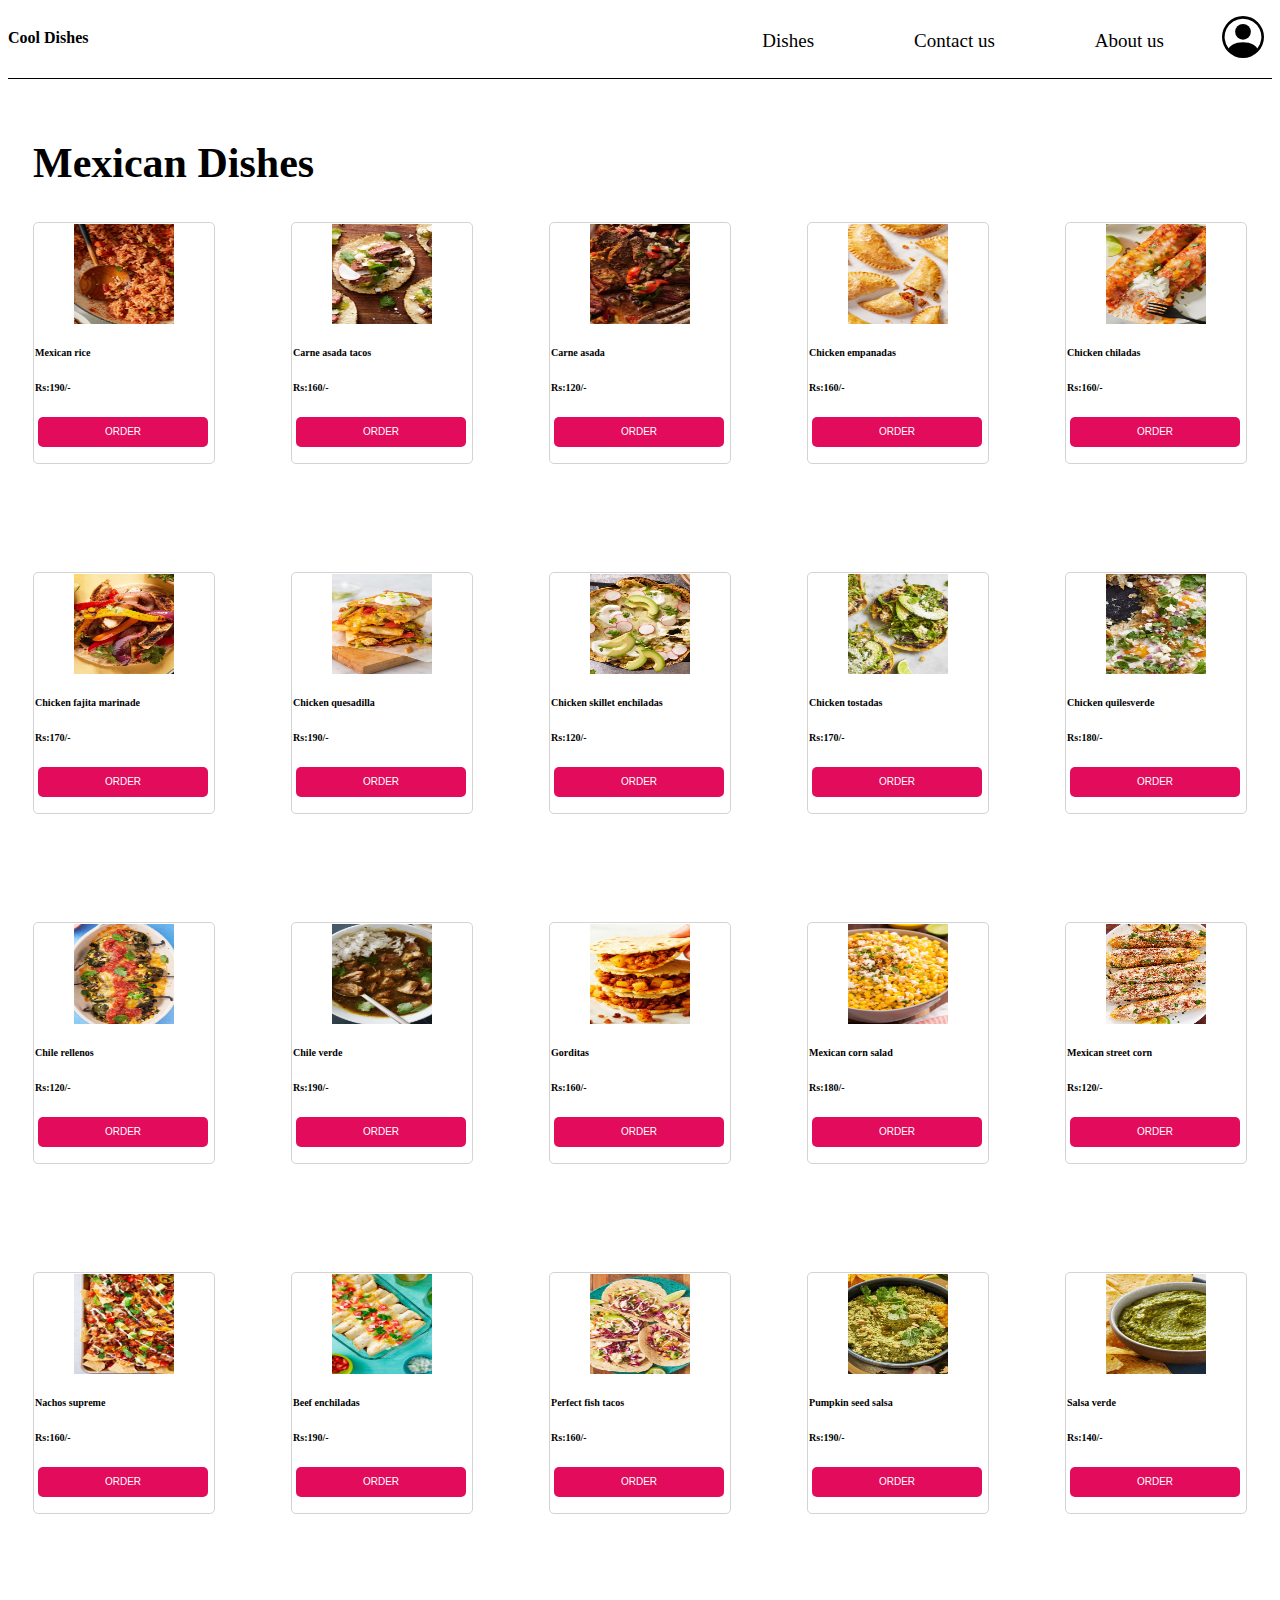
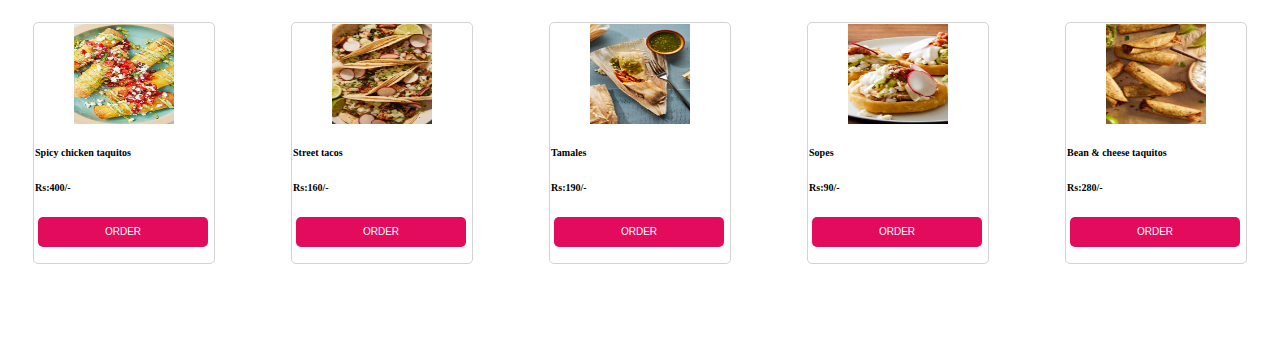
<file: mexican dishes.html>
<html><!DOCTYPE html>
<html lang="en">
    <link rel = "stylesheet" href = "styles.css">
<head>
    <title>Cool dishes</title>
</head>
    <body class = "d1">
        <nav class = "navbar">
            <h4 class = "hl">Cool Dishes</h4>
            <div class = "dropdown">
            <a class = "link">Dishes</a>
            <div class = "dc">
                <a href = "american dishes.html" class = "link1">American</a>
                <a href = "england dishes.html" class = "link1">England</a>
                <a href = "indian dishes.html" class = "link1">Indian</a>
                <a href = "italian dishes.html" class = "link1">Italian</a>
                <a href = "mexican dishes.html" class = "link1">Mexican</a>
            </div>
        </div>
            <a href = "contactus.html" class = "link">Contact us</a>
            <a href = "aboutus.html" class = "link">About us</a>
            <div class = "ph">
                <svg xmlns="http://www.w3.org/2000/svg" width="42" height="42" fill="currentColor" class="pb" viewBox="0 0 16 16">
                    <path d="M11 6a3 3 0 1 1-6 0 3 3 0 0 1 6 0"/>
                    <path fill-rule="evenodd" d="M0 8a8 8 0 1 1 16 0A8 8 0 0 1 0 8m8-7a7 7 0 0 0-5.468 11.37C3.242 11.226 4.805 10 8 10s4.757 1.225 5.468 2.37A7 7 0 0 0 8 1"/>
                  </svg>
                <div class = "pl">
                    <a href = "profile.html" class = "link1">Profile</a>
                    <a href = "orders.html" class = "link1">Orders</a>
                    <a href = "cart.html" class = "link1">Cart</a>
                    <a href = "settings.html" class = "link1">Settings</a>
                    <a href = "logout.html" class = "link1">Logout</a>
                </div>
            </div>
        </nav>
        <section class = "Homepage">
            <h2>Mexican Dishes</h2>
        <section class = "italiandishes">
            <div class = "italiandisheslayout">
                <div class = "italiandishesitems">
                    <center><img src = "images/mexicanrice.jpg" class = "img"></center>
                    <b><h6>Mexican rice</h6></b>
                    <b><h6>Rs:190/-</h6></b>
                </div>
                <button type = "submit" class = "orderbutton">ORDER</button>
            </div>




            <div class = "italiandisheslayout">
                 <div class = "italiandishesitems">
                    <center><img src = "images/carneasadatacos.jpg" class = "img"></center>
                    <b><h6>Carne asada tacos</h6></b>
                    <b><h6>Rs:160/-</h6></b>
                </div>
                <button type = "submit" class = "orderbutton">ORDER</button>
            </div>

            <div class = "italiandisheslayout">
                <div class = "italiandishesitems">
                     <center><img src = "images/carneasada.jpg" class = "img"></center>
                     <b><h6>Carne asada</h6></b>
                     <b><h6>Rs:120/-</h6></b>
                 </div>
                 <button type = "submit" class = "orderbutton">ORDER</button>
            </div>


            <div class = "italiandisheslayout">
                <div class = "italiandishesitems">
                    <center><img src = "images/chickenempanadas.jpg" class = "img"></center>
                    <b><h6>Chicken empanadas</h6></b>
                    <b><h6>Rs:160/-</h6></b>
                </div>
                <button type = "submit" class = "orderbutton">ORDER</button>
            </div>



            <div class = "italiandisheslayout">
                <div class = "italiandishesitems">
                    <center><img src = "images/chickenenchiladas.jpg" class = "img"></center>
                    <b><h6>Chicken chiladas</h6></b>
                    <b><h6>Rs:160/-</h6></b>
                </div>
                <button type = "submit" class = "orderbutton">ORDER</button>
            </div>




        </section>
        </section>



        <section class = "Homepage1">
        <section class = "italiandishes">
            <div class = "italiandisheslayout">
                <div class = "italiandishesitems">
                    <center><img src = "images/chickenfajitamarinade.jpg" class = "img"></center>
                    <b><h6>Chicken fajita marinade</h6></b>
                    <b><h6>Rs:170/-</h6></b>
                </div>
                <button type = "submit" class = "orderbutton">ORDER</button>
            </div>




            <div class = "italiandisheslayout">
            <div class = "italiandishesitems">
                        <center><img src = "images/chickenquesadilla.jpg" class = "img"></center>
                        <b><h6>Chicken quesadilla</h6></b>
                        <b><h6>Rs:190/-</h6></b>
                    </div>
                    <button type = "submit" class = "orderbutton">ORDER</button>
                </div>




                
            <div class = "italiandisheslayout">
                <div class = "italiandishesitems">
                    <center><img src = "images/chickenskilletenchiladas.jpg" class = "img"></center>
                    <b><h6>Chicken skillet enchiladas</h6></b>
                    <b><h6>Rs:120/-</h6></b>
                </div>
                <button type = "submit" class = "orderbutton">ORDER</button>
            </div>




             <div class = "italiandisheslayout">
                <div class = "italiandishesitems">
                        <center><img src = "images/chickentostadas.jpg" class = "img"></center>
                        <b><h6>Chicken tostadas</h6></b>
                        <b><h6>Rs:170/-</h6></b>
                 </div>
                    <button type = "submit" class = "orderbutton">ORDER</button>
            </div>







                    <div class = "italiandisheslayout">
                        <div class = "italiandishesitems">
                            <center><img src = "images/chilaquilesverde.jpg" class = "img"></center>
                            <b><h6>Chicken quilesverde</h6></b>
                            <b><h6>Rs:180/-</h6></b>
                        </div>
                        <button type = "submit" class = "orderbutton">ORDER</button>
                    </div>



                </section>
                </section>



        <section class = "Homepage1">
        <section class = "italiandishes">
            <div class = "italiandisheslayout">
                <div class = "italiandishesitems">
                            <center><img src = "images/chilesrellenos.jpg" class = "img"></center>
                                <b><h6>Chile rellenos</h6></b>
                                <b><h6>Rs:120/-</h6></b>
                 </div>
                <button type = "submit" class = "orderbutton">ORDER</button>
            </div>




            <div class = "italiandisheslayout">
                <div class = "italiandishesitems">
                    <center><img src = "images/chileverde.jpg" class = "img"></center>
                        <b><h6>Chile verde</h6></b>
                        <b><h6>Rs:190/-</h6></b>
                </div>
                <button type = "submit" class = "orderbutton">ORDER</button>
             </div>



             <div class = "italiandisheslayout">
                 <div class = "italiandishesitems">
                    <center><img src = "images/gorditas.jpg" class = "img"></center>
                        <b><h6>Gorditas</h6></b>
                        <b><h6>Rs:160/-</h6></b>
                 </div>
                <button type = "submit" class = "orderbutton">ORDER</button>
            </div>






            <div class = "italiandisheslayout">
                <div class = "italiandishesitems">
                    <center><img src = "images/mexicancornsalad.jpg" class = "img"></center>
                        <b><h6>Mexican corn salad</h6></b>
                        <b><h6>Rs:180/-</h6></b>
                </div>
                 <button type = "submit" class = "orderbutton">ORDER</button>
            </div>

                                    

            <div class = "italiandisheslayout">
                <div class = "italiandishesitems">
                    <center><img src = "images/mexicanstreetcorn.jpg" class = "img"></center>
                        <b><h6>Mexican street corn</h6></b>
                        <b><h6>Rs:120/-</h6></b>
                </div>
                <button type = "submit" class = "orderbutton">ORDER</button>
            </div>



            </section>
             </section>




         <section class = "Homepage">
        <section class = "italiandishes">
            <div class = "italiandisheslayout">
                <div class = "italiandishesitems">
                    <center><img src = "images/nachossupreme.jpg" class = "img"></center>
                    <b><h6>Nachos supreme</h6></b>
                    <b><h6>Rs:160/-</h6></b>
                </div>
                <button type = "submit" class = "orderbutton">ORDER</button>
            </div>



            <div class = "italiandisheslayout">
                <div class = "italiandishesitems">
                    <center><img src = "images/beefenchiladas.jpg" class = "img"></center>
                    <b><h6>Beef enchiladas</h6></b>
                    <b><h6>Rs:190/-</h6></b>
                </div>
                <button type = "submit" class = "orderbutton">ORDER</button>
            </div>




            <div class = "italiandisheslayout">
                <div class = "italiandishesitems">
                    <center><img src = "images/perfectfishtacos.jpg" class = "img"></center>
                    <b><h6>Perfect fish tacos</h6></b>
                    <b><h6>Rs:160/-</h6></b>
                </div>
                <button type = "submit" class = "orderbutton">ORDER</button>
            </div>




            <div class = "italiandisheslayout">
                 <div class = "italiandishesitems">
                    <center><img src = "images/pumpkinseedsalsa.jpg" class = "img"></center>
                    <b><h6>Pumpkin seed salsa</h6></b>
                    <b><h6>Rs:190/-</h6></b>
                </div>
                <button type = "submit" class = "orderbutton">ORDER</button>
            </div>




            <div class = "italiandisheslayout">
                <div class = "italiandishesitems">
                    <center><img src = "images/salsaverde.jpg" class = "img"></center>
                    <b><h6>Salsa verde</h6></b>
                    <b><h6>Rs:140/-</h6></b>
                </div>
                <button type = "submit" class = "orderbutton">ORDER</button>
            </div>



            </section>
            </section>



        <section class = "Homepage">
        <section class = "italiandishes">
            <div class = "italiandisheslayout">
                <div class = "italiandishesitems">
                    <center><img src = "images/spicychickentaquitos.jpg" class = "img"></center>
                    <b><h6>Spicy chicken taquitos</h6></b>
                    <b><h6>Rs:400/-</h6></b>
                </div>
                <button type = "submit" class = "orderbutton">ORDER</button>
            </div>



            <div class = "italiandisheslayout">
                <div class = "italiandishesitems">
                    <center><img src = "images/streettacos.jpg" class = "img"></center>
                    <b><h6>Street tacos</h6></b>
                    <b><h6>Rs:160/-</h6></b>
                </div>
                <button type = "submit" class = "orderbutton">ORDER</button>
            </div>





            <div class = "italiandisheslayout">
                 <div class = "italiandishesitems">
                    <center><img src = "images/tamales.jpg" class = "img"></center>
                    <b><h6>Tamales</h6></b>
                    <b><h6>Rs:190/-</h6></b>
                </div>
                <button type = "submit" class = "orderbutton">ORDER</button>
            </div>




            <div class = "italiandisheslayout">
                <div class = "italiandishesitems">
                    <center><img src = "images/sopes.jpg" class = "img"></center>
                    <b><h6>Sopes</h6></b>
                    <b><h6>Rs:90/-</h6></b>
                </div>
                <button type = "submit" class = "orderbutton">ORDER</button>
            </div>




            <div class = "italiandisheslayout">
                <div class = "italiandishesitems">
                    <center><img src = "images/bean&cheesetaquitos.jpg" class = "img"></center>
                    <b><h6>Bean & cheese taquitos</h6></b>
                    <b><h6>Rs:280/-</h6></b>
                </div>
                <button type = "submit" class = "orderbutton">ORDER</button>
            </div>



            </section>
            </section>     
        </body>
 </html>
</file>
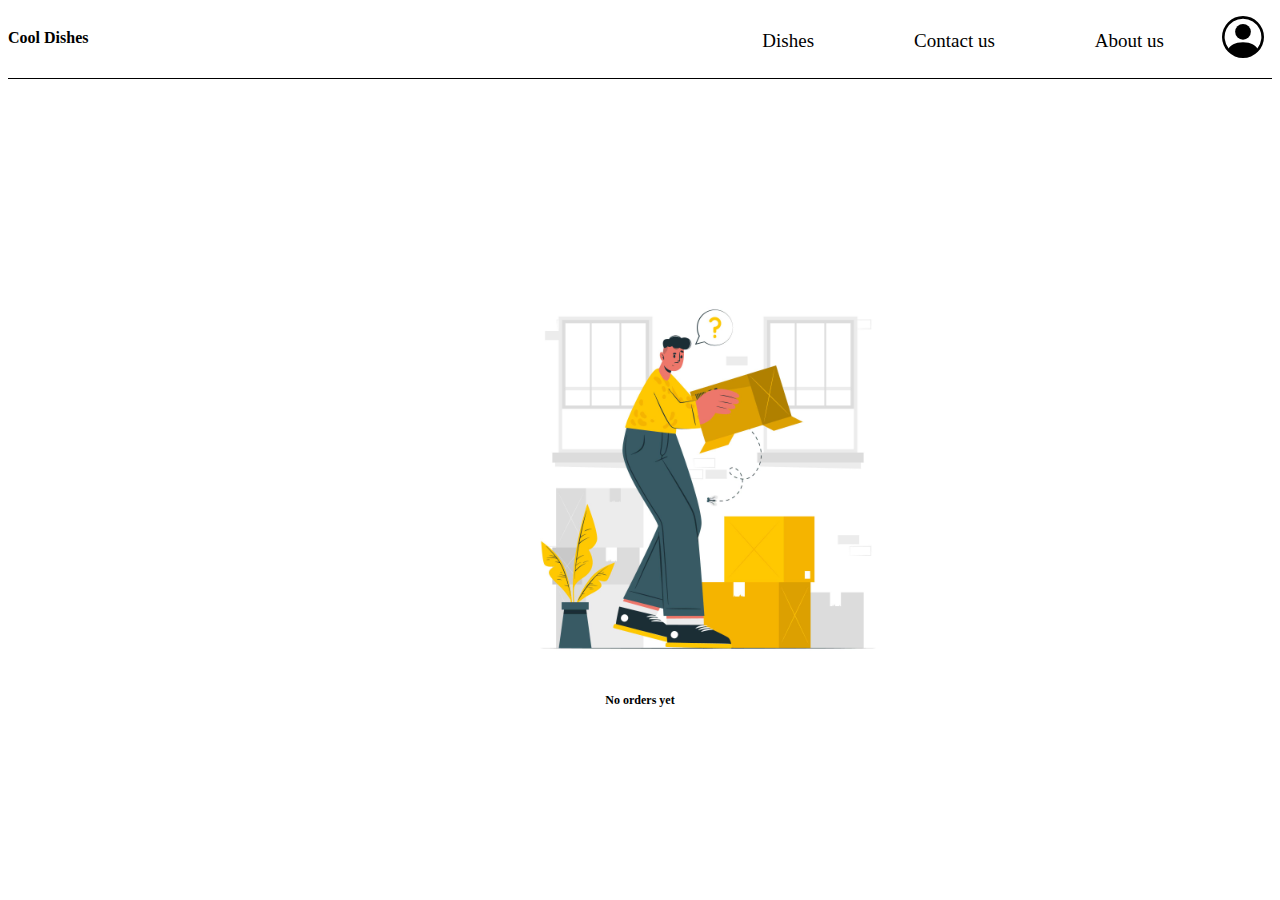
<file: orders.html>
<!DOCTYPE html>
<html lang="en">
    <link rel = "stylesheet" href = "styles.css">
<head>
    <title>Cool dishes</title>
</head>
    <body class = "d1">
        <nav class = "navbar">
            <h4 class = "hl">Cool Dishes</h4>
            <div class = "dropdown">
            <a class = "link">Dishes</a>
            <div class = "dc">
                <a href = "american dishes.html" class = "link1">American</a>
                <a href = "england dishes.html" class = "link1">England</a>
                <a href = "indian dishes.html" class = "link1">Indian</a>
                <a href = "italian dishes.html" class = "link1">Italian</a>
                <a href = "mexican dishes.html" class = "link1">Mexican</a>
            </div>
        </div>
            <a href = "contactus.html" class = "link">Contact us</a>
            <a href = "aboutus.html" class = "link">About us</a>
            <div class = "ph">
                <svg xmlns="http://www.w3.org/2000/svg" width="42" height="42" fill="currentColor" class="pb" viewBox="0 0 16 16">
                    <path d="M11 6a3 3 0 1 1-6 0 3 3 0 0 1 6 0"/>
                    <path fill-rule="evenodd" d="M0 8a8 8 0 1 1 16 0A8 8 0 0 1 0 8m8-7a7 7 0 0 0-5.468 11.37C3.242 11.226 4.805 10 8 10s4.757 1.225 5.468 2.37A7 7 0 0 0 8 1"/>
                </svg>
              <div class = "pl">
                  <a href = "profile.html" class = "link1">Profile</a>
                  <a href = "orders.html" class = "link1">Orders</a>
                  <a href = "cart.html" class = "link1">Cart</a>
                  <a href = "settings.html" class = "link1">Settings</a>
                  <a href = "logout.html" class = "link1">Logout</a>
              </div>
          </div>    
  </nav>    
        <div class = "noordersl">
            <img src = "images/noorders.jpg" class = "noorders">
        </div>
        <h2 class = "noorderstext">No orders yet</h2>
    </body>
    </html>
</file>
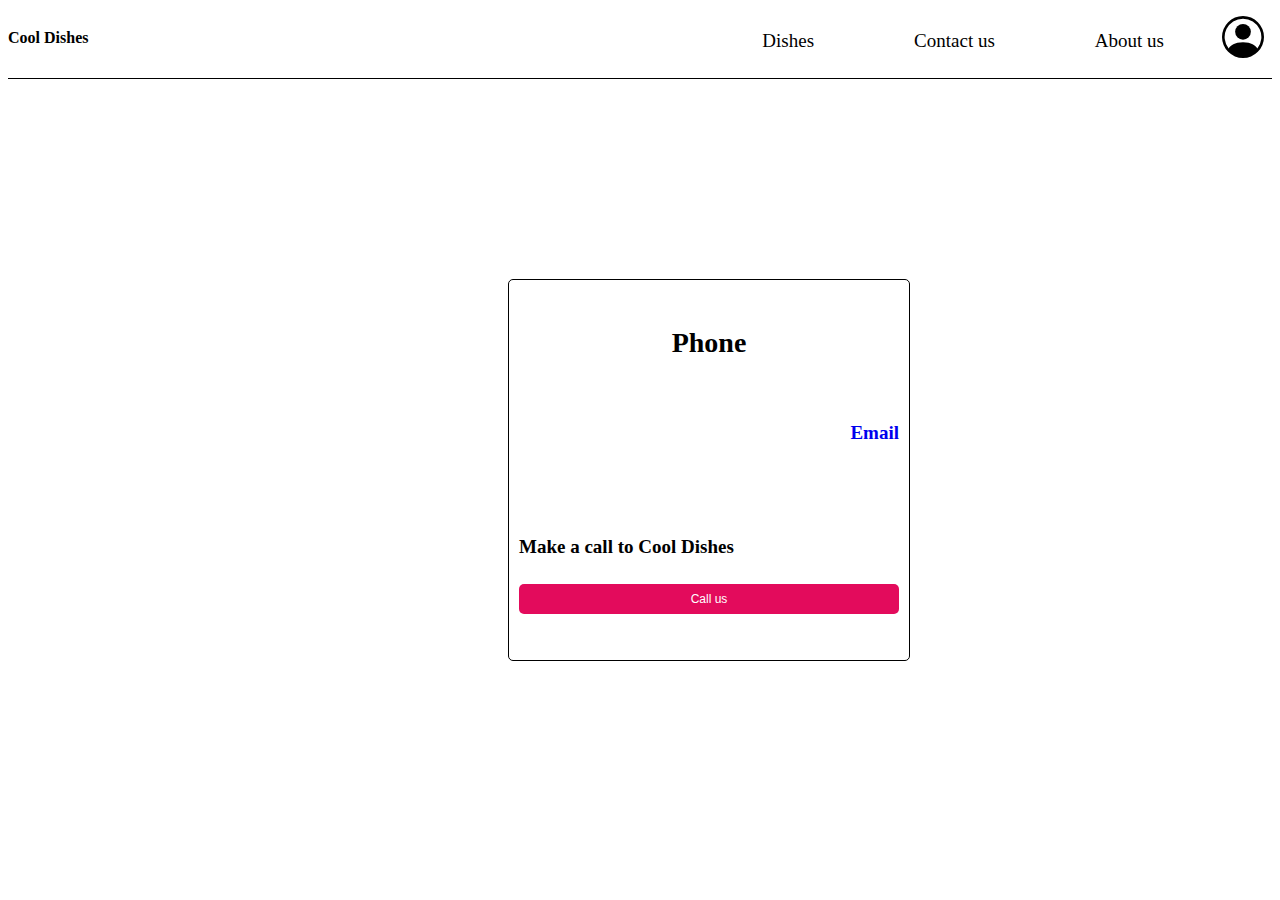
<file: phone.html>
<html>
    <!DOCTYPE html>
    <html lang="en">
        <link rel = "stylesheet" href = "styles.css">
    <head>
        <title>Cool dishes</title>
    </head>
    <body class = "d1">
        <nav class = "navbar">
            <h4 class = "hl">Cool Dishes</h4>
            <div class = "dropdown">
            <a class = "link">Dishes</a>
            <div class = "dc">
                <a href = "american dishes.html" class = "link1">American</a>
                <a href = "england dishes.html" class = "link1">England</a>
                <a href = "indian dishes.html" class = "link1">Indian</a>
                <a href = "italian dishes.html" class = "link1">Italian</a>
                <a href = "mexican dishes.html" class = "link1">Mexican</a>
            </div>
        </div>
            <a href = "contactus.html" class = "link">Contact us</a>
            <a href = "aboutus.html" class = "link">About us</a>
            <div class = "ph">
                <svg xmlns="http://www.w3.org/2000/svg" width="42" height="42" fill="currentColor" class="pb" viewBox="0 0 16 16">
                    <path d="M11 6a3 3 0 1 1-6 0 3 3 0 0 1 6 0"/>
                    <path fill-rule="evenodd" d="M0 8a8 8 0 1 1 16 0A8 8 0 0 1 0 8m8-7a7 7 0 0 0-5.468 11.37C3.242 11.226 4.805 10 8 10s4.757 1.225 5.468 2.37A7 7 0 0 0 8 1"/>
                  </svg>
                <div class = "pl">
                    <a href = "profile.html" class = "link1">Profile</a>
                    <a href = "orders.html" class = "link1">Orders</a>
                    <a href = "cart.html" class = "link1">Cart</a>
                    <a href = "settings.html" class = "link1">Settings</a>
                    <a href = "logout.html" class = "link1">Logout</a>
                </div>
            </div>
        </nav>
<section class = "contactusphone">
        <section class = "contactusform">
            <div class = "contactformblock">
                        <h4 class = "contactphonetext">Phone</h4>
            <a href = "contactus.html"><h4 class = "contactemail">Email</h4></a>

                <div class = "contactformtext">
                    <h4 class = "contactphonetext1">Make a call to Cool Dishes</h4>
                    <button type = "submit" class = "phone">Call us</button>
                </div>
            </div>
        </section>
    </section>
    <body>
</html>
</file>
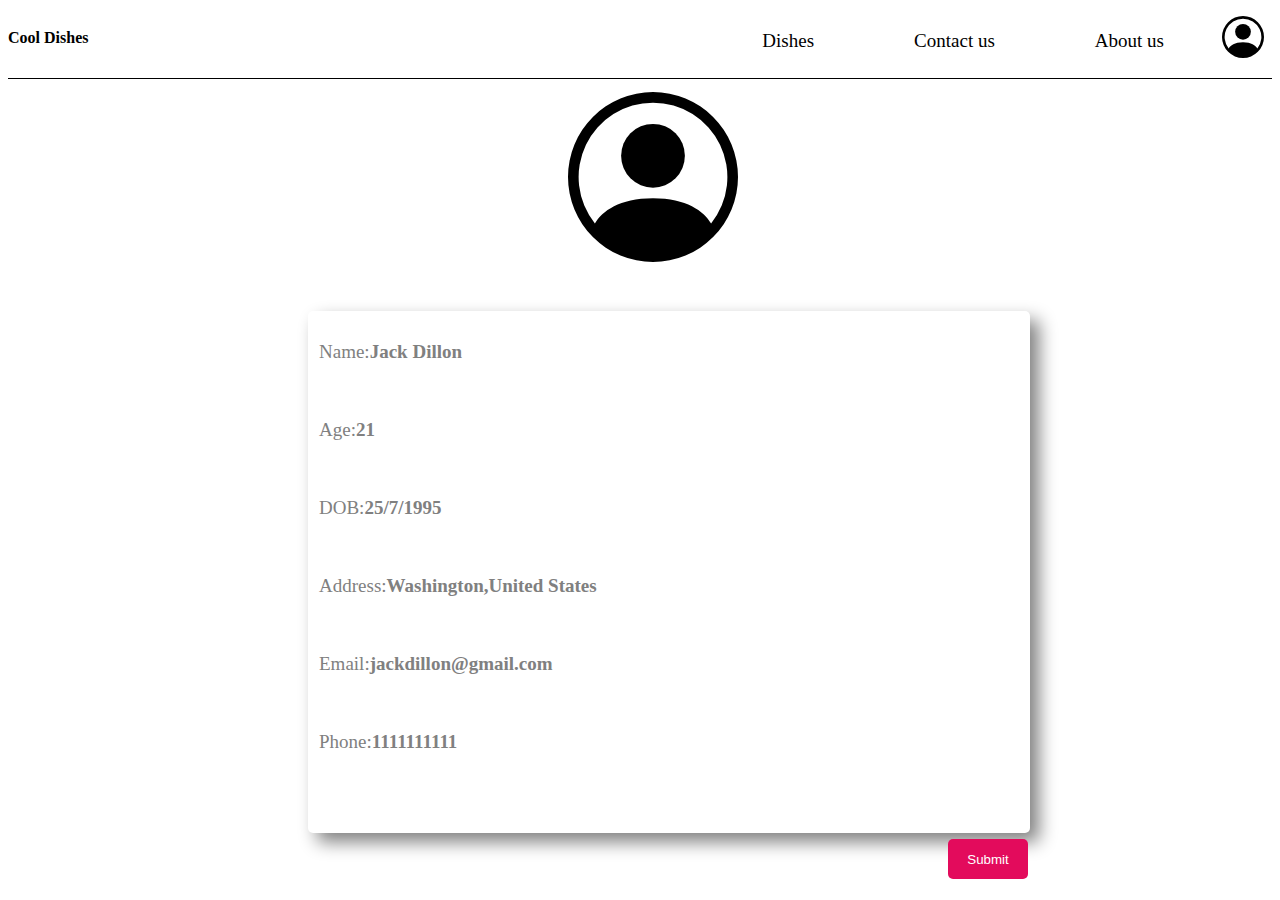
<file: profile.html>
<html><!DOCTYPE html>
<html lang="en">
  <link rel = "stylesheet" href = "styles.css">
<head>
  <title>Cool dishes</title>
</head>
    <body class = "d1">
      <nav class = "navbar">
        <h4 class = "hl">Cool Dishes</h4>
        <div class = "dropdown">
        <a class = "link">Dishes</a>
        <div class = "dc">
            <a href = "american dishes.html" class = "link1">American</a>
            <a href = "england dishes.html" class = "link1">England</a>
            <a href = "indian dishes.html" class = "link1">Indian</a>
            <a href = "italian dishes.html" class = "link1">Italian</a>
            <a href = "mexican dishes.html" class = "link1">Mexican</a>
        </div>
    </div>
        <a href = "contactus.html" class = "link">Contact us</a>
        <a href = "aboutus.html" class = "link">About us</a>
        <div class = "ph">
            <svg xmlns="http://www.w3.org/2000/svg" width="42" height="42" fill="currentColor" class="pb" viewBox="0 0 16 16">
                <path d="M11 6a3 3 0 1 1-6 0 3 3 0 0 1 6 0"/>
                <path fill-rule="evenodd" d="M0 8a8 8 0 1 1 16 0A8 8 0 0 1 0 8m8-7a7 7 0 0 0-5.468 11.37C3.242 11.226 4.805 10 8 10s4.757 1.225 5.468 2.37A7 7 0 0 0 8 1"/>
              </svg>
            <div class = "pl">
                <a href = "profile.html" class = "link1">Profile</a>
                <a href = "orders.html" class = "link1">Orders</a>
                <a href = "cart.html" class = "link1">Cart</a>
                <a href = "settings.html" class = "link1">Settings</a>
                <a href = "logout.html" class = "link1">Logout</a>
            </div>
        </div>
    </nav>
        <div class = "ppage">
        <center><div class = "profiledeu">
            <svg xmlns="http://www.w3.org/2000/svg" width="170px" height="170px" fill="currentcolor" class="ppage1" viewBox="0 0 16 16">
                <path d="M11 6a3 3 0 1 1-6 0 3 3 0 0 1 6 0"/>
                <path fill-rule="evenodd" d="M0 8a8 8 0 1 1 16 0A8 8 0 0 1 0 8m8-7a7 7 0 0 0-5.468 11.37C3.242 11.226 4.805 10 8 10s4.757 1.225 5.468 2.37A7 7 0 0 0 8 1"/>
              </svg>
        </div></center>
        <br>
        <br>
        </div>
        <div class = "pbutton1">
          <div class = "info">
            <p class = "pd">Name:<b>Jack Dillon</b></p><br>
            <p class = "pd">Age:<b>21</b></p><br>
            <p class = "pd">DOB:<b>25/7/1995</b></p><br>
            <p class = "pd">Address:<b>Washington,United States</b></p><br>
            <p class = "pd">Email:<b>jackdillon@gmail.com</b></p><br>
            <p class = "pd">Phone:<b>1111111111</b></p><br>
        </div>
        <button type = "submit" class = "pbutton">Submit</button>
    </div>
    </div>
        </body>
        </html>
</file>
<file: styles.css>
.navbar{
    width:100%;
    height:70px;
    background-color:white;
    position:fixed;
    top:0px;
    right:0px;
    left:0px;
    position:relative;
    display:flex;
    flex-direction:row;
    justify-content:flex-end;
    border-bottom:1px solid black;
}
.link{
    text-decoration:none;
    float:right;
    font-size:19px;
    color:black;
    padding:22px 50px;
}
.link:hover{
    background-color:grey;
}
.hl{
    position:absolute;
    left:0px;
    font-size:19x;
}
.italiandishes{
    width:auto;
    height:300px;
    display:flex;
    flex-direction:row;
    justify-content:space-between;
}
.italiandisheslayout{
    width:180px;
    height:240px;
    border-radius:5px;
    border:1px solid lightgrey;
}
.italiandishesitems{
    padding:1px;
    font-size:15px;
}
.orderbutton{
    width:170px;
    height:30px;
    border-radius:5px;	
    background-color:#E30B5c;
    color:white;
    padding:5px;
    font-size:10px;
    border:none;
    margin-left:4px;
}
.img{
    width:100px;
    height:100px;
}
.Tryitout{
    width:auto;
    height:300px;
    display:flex;
    flex-direction:row;
    justify-content:space-between;
}
.Homepage{
    display:flex;
    flex-direction:column;
    align-items:space-between;
    column-gap:220px;
    font-size:28px;
    padding:25px;
}
.Homepage1{
    display:flex;
    flex-direction:column;
    align-items:space-between;
    column-gap:220px;
    font-size:28px;
    padding:25px;
}
.Homepage2{
    display:flex;
    flex-direction:column;
    align-items:space-between;
    column-gap:220px;
    padding:25px;
}
.d1{
    font-family:verdana;
}
.hometemplate{
    width:auto;
    height:300px;
}
.di{
    position:absolute;
}
.italiandisheslayout:hover{
    box-shadow:3px 3px 18px grey;
}
.orderbutton:hover{
    box-shadow:3px 3px 18px grey;
}
.aboutus{
    position:absolute;
    padding-right:89px;
    padding-left:89px;
    font-size:28px;
}
.a1{
    display:flex;
    text-align:justify;
    padding:89px;
    font-size:20px;
    padding-top:200px;
}
.acz{
    position:absolute;
    font-size:28px;
}
.dropdown{
    position:relative;
    display:inline-block;
}
.contactusphone{
    padding-left:500px;
    padding-top:200px;
}
.contactusform{
    width:400px;
    height:380px;
    border-radius:5px;
    border:1px solid black;
}
.contactformblock{
    width:380px;
    height:380px;
    padding:10px;
}
.contactemail{
    float:right;
    text-decoration:none;
    font-size:19px;
}
.contactphonetext1{
    padding-top:140px;
    font-size:19px;
}
.phone{
    width:380px;
    height:30px;
    border:none;
    border-radius:5px;
    color:white;
    background-color:#E30B5c;
    font-size:12px;
}
.contactphonetext{
    text-align:center;
    font-size:28px;
}
.contactformtextarea{
    width:380px;
    height:180px;
    font-size:12px;
    caret-color:#E30B5c;
}
.contactusemail{
    width:400px;
    height:440px;
    border:1px solid black;
    border-radius:5px;
}
.dc{
    display:none;
    width:120px;
    height:130px;
    background-color:white;
    position:absolute;
    border-radius:5px;
    z-index:1;
    top:80px;
    padding:11px;
}
.dropdown:hover .dc{
    display:block;
    box-shadow:3px 3px 19px grey;
}
.dropdown:active .dc{
    display:block;
    box-shadow:3px 3px 19px grey;
}
.link1{
    text-decoration:none;
    color:black;
    font-size:12px;
    padding:5px 8px;
    display:block;
}
.link1:hover{
    background-color:grey;
}
.link:active{
    background-color:black;
    color:white;
}
.wim{
    width:1210px;
    height:380px;
}
.pb{
    padding:8px;
}
.ph{
    position:relative;
    display:inline-block;
}
.pl{
    display:none;
    width:120px;
    height:130px;
    background-color:white;
    position:absolute;
    border-radius:5px;
    z-index:1;
    right:10px;
    box-shadow:3px 3px 19px grey;
    padding:11px;
}
.ph:hover .pl{
    display:block;
}
.cartnothing{
    width:400px;
    height:400px;
    margin-top:200px;
}
.cartlogo{
    position:absolute;
    font-size:28px;
}
.cartlogotext{
    font-size:19px;
}
.info{
    width:700px;
    height:500px;
    background-color:white;
    border-radius:5px;
    padding:11px;
    box-shadow:9px 9px 18px grey;
}
.pd{
    font-size:19px;
    color:grey;
}
.ppage{
    width:100%;
    padding:13px;
}
.pbutton{
    width:80px;
    height:40px;
    background-color:#E30B5c;
    border-radius:5px;
    border:none;
    color:white;
    padding:5px;
    float:right;
    margin-top:6px;
}
.pbutton1{
    width:720px;
    height:550px;
    padding-left:300px;
}
.settingsl{
    width:380px;
    height:390px;
    padding-left:10px;
    background-color:white;
}
.settingsc{
    width:400px;
    height:500px;
    border-radius:5px;
    border:1px solid black;
}
.settingslinktext:hover{
    height:20px;
    background-color:grey;
}
.settingslinktext{
    height:20px;
    font-size:16px;
    padding:5px;
}
.settingstext{
    padding:5px;
    font-size:28px;
}
.settingsx{
    padding-left:500px;
    padding-top:200px;
}
.noorders{
    width:400px;
    height:400px;
}
.noordersl{
    padding-top:200px;
    padding-left:500px;
}
.noorderstext{
    text-align:center;
    font-size:12px;
}
</file>
